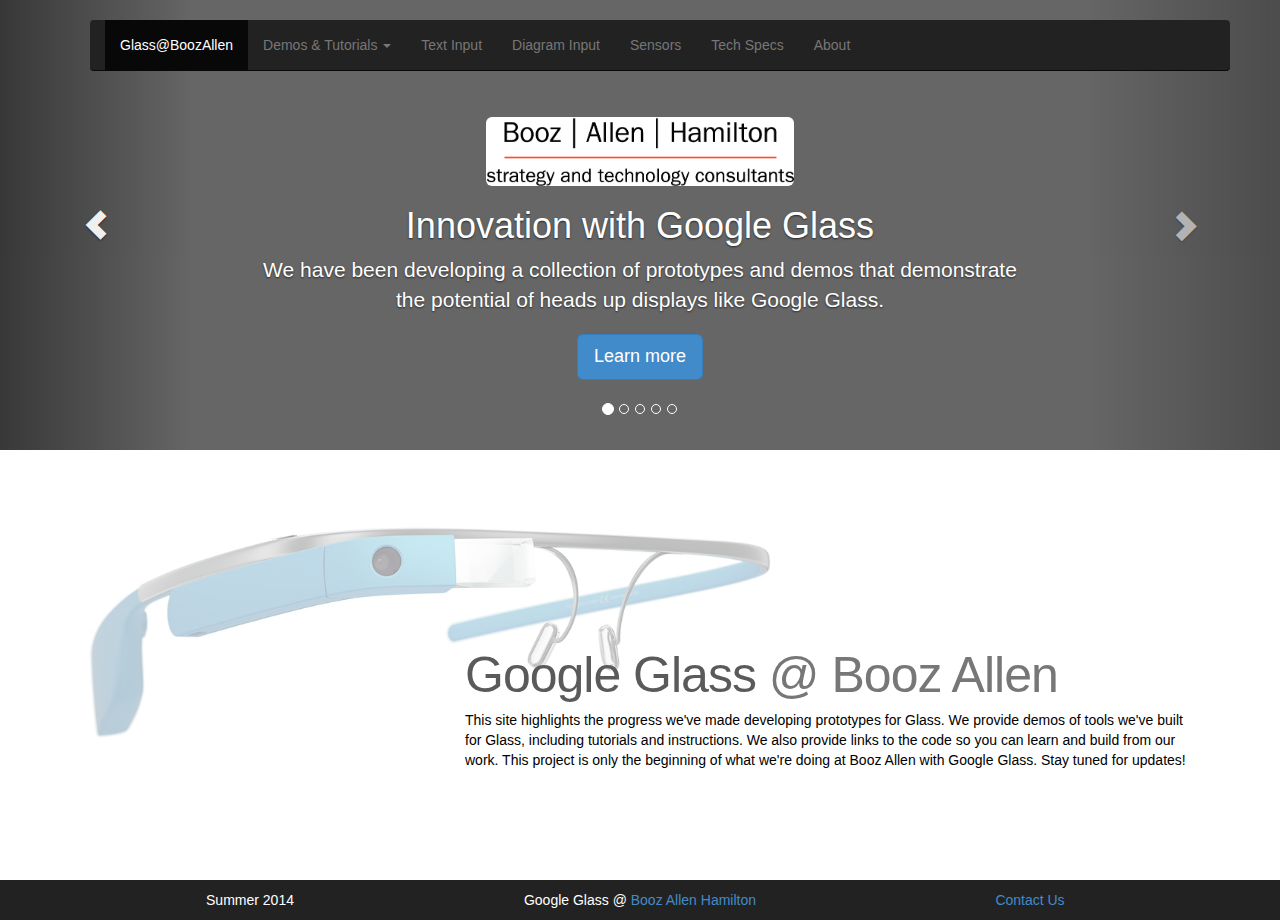
<file: index.html>
<!DOCTYPE html>
<html lang="en">
<head>
  <meta charset="utf-8">
  <meta http-equiv="X-UA-Compatible" content="IE=edge">
  <meta name="viewport" content="width=device-width, initial-scale=1">
  <meta name="description" content="">
  <meta name="author" content="">
  <link rel="icon" href="favicon.ico">

  <title>Glass@BoozAllen</title>

  <!-- Bootstrap core CSS -->
  <link href="bootstrap/css/bootstrap.min.css" rel="stylesheet">

  
  <!-- Custom styles for this template -->
  <link href="css/carousel.css" rel="stylesheet">
  <link href="css/index.css" rel="stylesheet">
  <script type="text/javascript" src="https://ajax.googleapis.com/ajax/libs/jquery/1.7.2/jquery.min.js"></script>
  <script type="text/javascript" src="js/header.js"></script>
  
  <script type="text/javascript">
  $(document).ready(function() {
    
    document.getElementById("home").classList.add("active");
  });
  </script>
</head>
<!-- NAVBAR
  ================================================== -->
  <body>
    <div class="navbar-wrapper"></div>

    <!-- Carousel
    ================================================== -->
    <div id="myCarousel" class="carousel slide" data-ride="carousel">
      <!-- Indicators -->
      <ol class="carousel-indicators">
        <li data-target="#myCarousel" data-slide-to="0" class="active"></li>
        <li data-target="#myCarousel" data-slide-to="1"></li>
        <li data-target="#myCarousel" data-slide-to="2"></li>
        <li data-target="#myCarousel" data-slide-to="3"></li>
        <li data-target="#myCarousel" data-slide-to="4"></li>
      </ol>
      <div class="carousel-inner">

        <div class="item active">
          <img src="[data-uri]" alt="Second slide">
          <div class="container">
            <div class="carousel-caption">
              <img src="images/bahlogo.jpg" alt="Second slide" class="bah img-rounded">
              <h1>Innovation with Google Glass</h1>
              
              <p>We have been developing a collection of prototypes and demos that demonstrate the potential of heads up displays like Google Glass.</p>
              <p><a class="btn btn-lg btn-primary" href="demos.html" role="button">Learn more</a></p>
            </div>
          </div>
        </div>



        <div class="item">
          <img src="images/lab_banner.png" alt="First slide" class="blur">
          <div class="container">
            <div class="carousel-caption">
              <h1>Google Glass in the Lab</h1>
              <p>See how we've created a prototype system that diplays information on Glass applicable to a lab environment.</p>
              <p><a class="btn btn-lg btn-primary" href="labDemo.html" role="button">See Demo</a></p>
            </div>
          </div>
        </div>


        <div class="item">
          <img src="images/dataProcessingPic.png" alt="First slide" class="blur">
          <div class="container">
            <div class="carousel-caption">
              <h1>Realtime Data Streaming on Glass</h1>
              <p>We can stream data live from Glass and Bluetooth sensors for display and processing on the web. What will you do with this capability?</p>
              <p><a class="btn btn-lg btn-primary" href="sensors.html" role="button">See Demo</a></p>
            </div>
          </div>
        </div>
        
        <div class="item">
          <img src="[data-uri]" alt="Third slide">

          <div class="container">
            <div class="carousel-caption">
              <br> <br>
              <h1>Tuner <span class="glyphicon glyphicon-music"></span> </h1>
              <img src="images/tuner.png" alt="Third slide" width="30%">
              <p>Wonder if you're singing in tune? We demonstrate that Glass can process audio using FFT in realtime.</p>
              <p><a class="btn btn-lg btn-primary" href="sensorDemos.html" role="button">See Demo</a></p>
              
            </div>
          </div>
        </div>


        <div class="item">
          <img src="[data-uri]" alt="Third slide">
          <div class="container">
            <div class="carousel-caption">
              <h1> Technical Details <span class="glyphicon glyphicon-cog"></span> </h1>
              <p>This project was designed to be a modular architecture upon which Google Glass rapid prototypes can be built. Click to learn about how it was built, and how you can contribute.</p>
              <p><a class="btn btn-lg btn-primary" href="techSpecs.html" role="button">Learn more</a></p>
            </div>
          </div>
        </div>


      </div>
      <a class="left carousel-control" href="#myCarousel" role="button" data-slide="prev"><span class="glyphicon glyphicon-chevron-left"></span></a>
      <a class="right carousel-control" href="#myCarousel" role="button" data-slide="next"><span class="glyphicon glyphicon-chevron-right"></span></a>
    </div><!-- /.carousel -->

    <div class="container">
     <div class="col-md-4">
       <img src="images/google-glass-sky.jpg" width="200%" alt="First slide" class="blur">
     </div>

     <div class="col-md-8">
      <br>
      <h2 class="featurette-heading">Google Glass <span class="text-muted"> @ Booz Allen</span></h2>
      <p id="introP">This site highlights the progress we've made developing prototypes for Glass. We provide demos of tools we've built for Glass, including tutorials and instructions. We also provide links to the code so you can learn and build from our work. This project is only the beginning of what we're doing at Booz Allen with Google Glass. Stay tuned for updates!</p>
    </div>
    
  </div>

  <div class="footer">

   <div class='container'>
     <div class='row'>
      
       <div class='col-md-4'>
        <p> Summer 2014</p>
      </div>
      <div class='col-md-4'>
        <p>Google Glass @ <a href='http://www.boozallen.com/'>Booz Allen Hamilton</a> <br> </p>
      </div>
      <div class='col-md-4'>
        <p> <a href='about.html'>Contact Us</a></p>
      </div>
    </div>
  </div>

</div>


    <!-- Bootstrap core JavaScript
    ================================================== -->
    <!-- Placed at the end of the document so the pages load faster -->
    <script src="https://ajax.googleapis.com/ajax/libs/jquery/1.11.1/jquery.min.js"></script>
    <script src="bootstrap/js/bootstrap.min.js"></script>
    
  </body>
  </html>
</file>
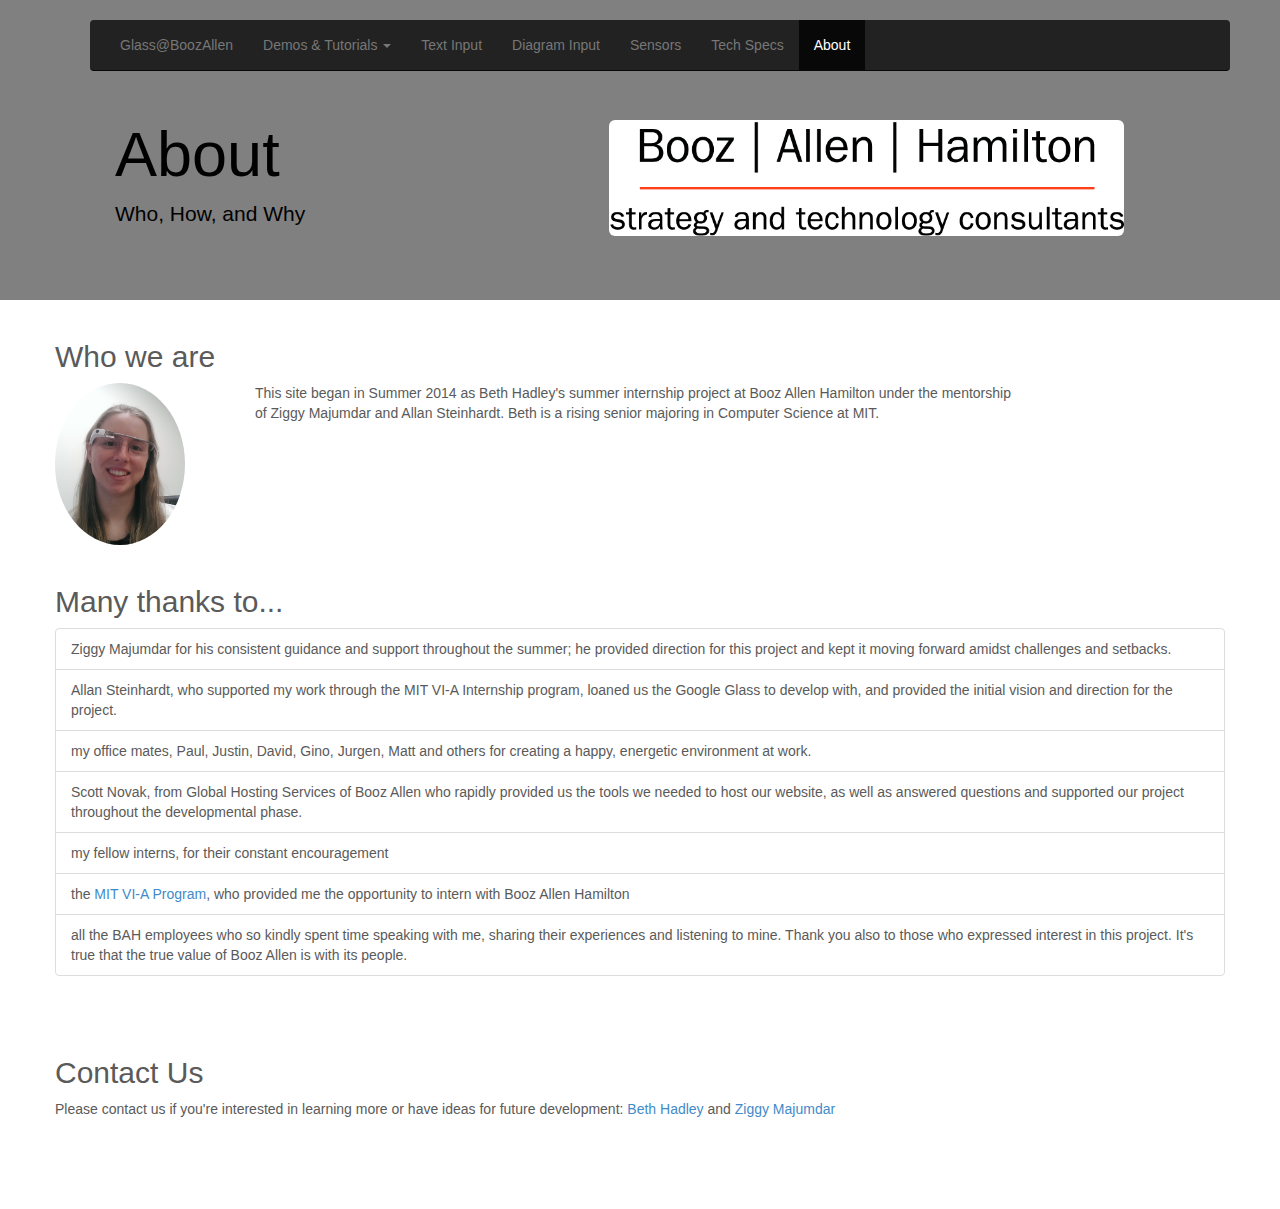
<file: about.html>
<!DOCTYPE html>
<html lang="en">
<head>
  <meta charset="utf-8">
  <meta http-equiv="X-UA-Compatible" content="IE=edge">
  <meta name="viewport" content="width=device-width, initial-scale=1">
  <meta name="description" content="">
  <meta name="author" content="">
  <link rel="icon" href="favicon.ico">

  <title>Glass@BoozAllen</title>

  <!-- Bootstrap core CSS -->
  <link href="bootstrap/css/bootstrap.min.css" rel="stylesheet">

  <!-- Custom styles for this template -->
  <link href="css/techSpecs.css" rel="stylesheet">
  <link href="css/carousel.css" rel="stylesheet">
  <script type="text/javascript" src="https://ajax.googleapis.com/ajax/libs/jquery/1.7.2/jquery.min.js"></script>
  <script type="text/javascript" src="js/header.js"></script>

  <script type="text/javascript">
  $(document).ready(function() {
    document.getElementById("about").classList.add("active");
  });
  </script>

</head>

<body>
 <div class="navbar-wrapper"></div>
 
 
 <div class="jumbotron whiteColor">
  <div class="container">

    <div class="row"> 
      <div class="col-md-4">
        <h1>About</h1>
        <p>Who, How, and Why</p>
      </div>
      <div class="col-md-8">
        <br>
        <img src="images/bahlogo.jpg" class="imghere img-rounded" width=70% alt="..." >
      </div>
    </div>
  </div>
</div>


<div class="container">
 <br>
 <div class="row"> <h2>Who we are</h2>
 <div class="row"> 

      <div class="col-md-2">
<img src="images/beth.png" alt="..." width="130" class="img-circle">
</div>
<div class="col-md-8">
  <p>
   This site began in Summer 2014 as Beth Hadley's summer internship project at Booz Allen Hamilton under the mentorship of Ziggy Majumdar and Allan Steinhardt. Beth is a rising senior majoring in Computer Science at MIT.
 </p>
</div>
</div>
 
 <br>
 <h2>Many thanks to...</h2>
 <ul class="list-group">
  <li class="list-group-item">Ziggy Majumdar for his consistent guidance and support throughout the summer; he provided direction for this project and kept it moving forward amidst challenges and setbacks.</li>
  <li class="list-group-item">Allan Steinhardt, who supported my work through the MIT VI-A Internship program, loaned us the Google Glass to develop with, and provided the initial vision and direction for the project.</li>
  <li class="list-group-item">my office mates, Paul, Justin, David, Gino, Jurgen, Matt and others for creating a happy, energetic environment at work.</li>
  <li class="list-group-item">Scott Novak, from Global Hosting Services of Booz Allen who rapidly provided us the tools we needed to host our website, as well as answered questions and supported our project throughout the developmental phase.</li>
  <li class="list-group-item">my fellow interns, for their constant encouragement</li>
  <li class="list-group-item">the <a href="http://vi-a.mit.edu/" target="_blank">MIT VI-A Program</a>, who provided me the opportunity to intern with Booz Allen Hamilton</li>
  <li class="list-group-item">all the BAH employees who so kindly spent time speaking with me, sharing their experiences and listening to mine. Thank you also to those who expressed interest in this project. It's true that the true value of Booz Allen is with its people.</li>
</ul>
<br>
<!--
<h2>Beth's Final Presentation</h2>
<p>
  At the end of her 10 week internship, Beth gave a final presentation about this project. View her slides here.
</p>
-->
<br>
<h2>Contact Us</h2>
<p>
  Please contact us if you're interested in learning more or have ideas for future development:  <a href="mailto:bhadley@mit.edu?Subject=Glass@BAH%20Project" target="_top">Beth Hadley</a> and <a href="mailto:majumdar_zigurts@bah.com?Subject=Glass@BAH%20Project" target="_top">Ziggy Majumdar</a>
</p>
<br>

<br>


</div>

</div>
</div>



<script src="bootstrap/js/bootstrap.min.js"></script>
</body>
</html>
</file>
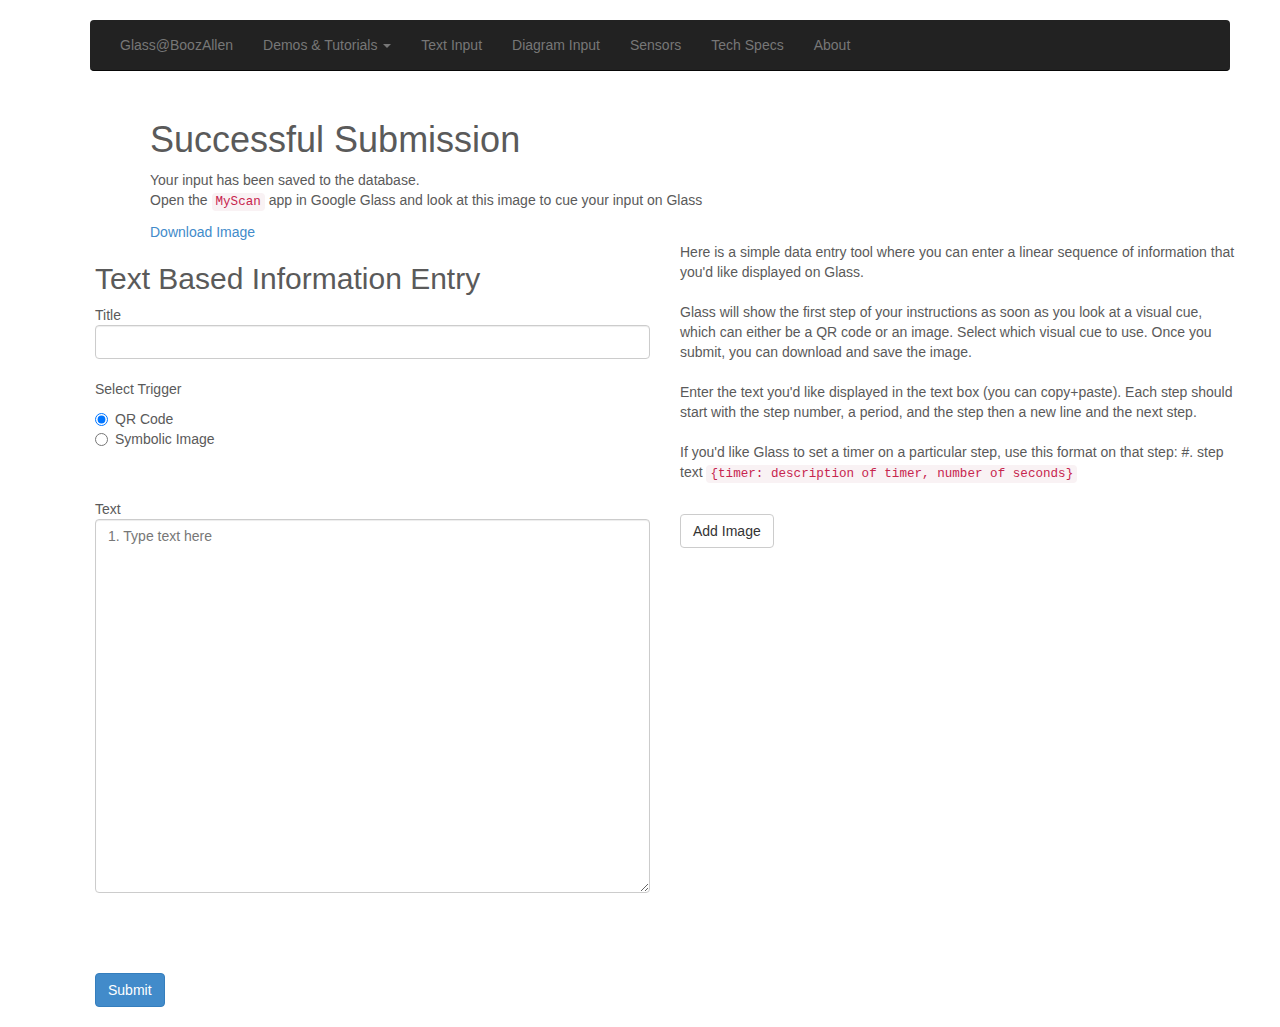
<file: basicInput.html>
<!DOCTYPE html>
<html lang="en">
<head>
  <meta charset="utf-8">
  <meta http-equiv="X-UA-Compatible" content="IE=edge">
  <meta name="viewport" content="width=device-width, initial-scale=1">
  <meta name="description" content="">
  <meta name="author" content="">
  <link rel="icon" href="favicon.ico">

  <title>Glass@BoozAllen</title>
  <script type='text/javascript' src='https://cdn.firebase.com/js/client/1.0.17/firebase.js'></script>
  <script type="text/javascript" src="http://www.parsecdn.com/js/parse-1.2.19.min.js"></script>
  <!-- Bootstrap core CSS -->
  <link href="bootstrap/css/bootstrap.min.css" rel="stylesheet">

  <!-- Custom styles for this template -->
  <link href="css/carousel.css" rel="stylesheet">
  <link href="css/basicInput.css" rel="stylesheet">
  <script type="text/javascript" src="https://ajax.googleapis.com/ajax/libs/jquery/1.7.2/jquery.min.js"></script>
  <script type="text/javascript" src="js/header.js"></script>
  <script type="text/javascript" src="js/jquery.qrcode.min.js"></script>
  <script src="js/result.js"></script>
  <script src="js/inputPage.js"></script>
  <script type="text/javascript">

  var myFB = new Firebase("https://labapp.firebaseio.com/input/");
  var fb = new Firebase("https://labapp.firebaseio.com/");
  var numProtocolsInFB = 2;
  var qrReferenceNum;
  var img;
  $(document).ready(function() {
    
    document.getElementById("texthere").classList.add("active");

    fb.on('value', function (snapshot) {
      qrReferenceNum = snapshot.child("QRNum").val();
    });

    hideAfterForm();

    var button = document.getElementById('download');
    button.addEventListener('click', function() {
      doDownload(this, 0);

    });


    var imageButton = document.getElementById("addImage");
    imageButton.addEventListener('click', function() {

      var stepNum = document.createElement("input");
      stepNum.placeholder = "Step #";
      stepNum.setAttribute("size",3); 
      stepNum.className = "" 

      var fileName = document.createElement("input");
      fileName.setAttribute("type", "file");

      var newLineDiv = document.createElement('div')
      newLineDiv.appendChild(stepNum);
      newLineDiv.appendChild(fileName);
      linebreak = document.createElement("br");
      newLineDiv.appendChild(linebreak);
      document.getElementById("addImageArea").appendChild(newLineDiv);
//<span>1.</span><input type="file" name="fileselect" id="fileselect"></input>
//<span>1.</span><input type="file" name="fileselect" id="fileselect"></input>

});

  });


function getProtocol() {
  Parse.initialize("nOAglaRvFGCCKyXx1HunXjwGS6YFmcqgiO9XqFIp", "zh5ZRXO5UXblS1ZHgHVEIQIEFaQBGkP83AGnlTzP");

  var stepNums = [];
  var imageAreaDiv = document.getElementById("addImageArea");
  var divs = imageAreaDiv.getElementsByTagName('div');
  var divArray = [];
  var parseObjects = [];
  if (divs.length > 0) {
    for (var i = 0; i < divs.length; i += 1) {
      stepNum =  divs[i].childNodes[0].value ;


      file = divs[i].childNodes[1].files[0] ;


      var name = stepNum+".jpg";

      var parseFile = new Parse.File(name, file);
      var jobApplication = new Parse.Object("Photos");
      jobApplication.set("stepNum", stepNum);
      jobApplication.set("photo", parseFile);
      parseObjects.push(jobApplication);
      stepNums.push(stepNum);


    }
    var tag ;

  // alert(ids["3"]);
  var ids = {};
  Parse.Object.saveAll(parseObjects, {
    success: function(list) {
  // All the objects were saved.
  // stepNum: id

  for (var i = 0; i<list.length;i++) {
    ids[stepNums[i]] = list[i].id;
    
  }

  myFB.child(tag).child("imageMap").set(ids);

},
error: function(error) {
  // An error occurred while saving one of the objects.
},
});
}
reviewAfterFormHidePrevious();

//var form = document.getElementById("protocolForm");
var protocolTitle = document.getElementById("title").value;

if ( protocolTitle == "" ) { 
  protocolTitle="default"
}
var protocolText =  "SIMPLE " + protocolTitle + " " + document.getElementById("text").value;
//myFB.child(numProtocolsInFB.toString()).set(protocolText);

var form = document.getElementById("triggerForms");

if (document.getElementById('qrCodeSelect').checked == true) {
  popup();
  tag = qrReferenceNum;
}
else {

  var e = document.getElementById("imageSelect");
  tag = e.options[e.selectedIndex].text;

  img=document.createElement("img");
  img.src="images/"+ tag+".jpg"

  var foo = document.getElementById("imageCue");
  foo.appendChild(img);


}

myFB.child(tag).child("text").set(protocolText);




}




</script>
</head>

<body>
  <div class="navbar-wrapper" role="navigation"></div>
  <div id="afterForm"></div>
  <div class="container">
    <div class="row">
      <div class="col-md-6">
       
        <div id="formInput">
          <h2>Text Based Information Entry</h2>Title 
          <input class="form-control" type="title" id="title" >
          <br>
          Select Trigger
          <form id="triggerForm">
            <div class="radio">
              <label><input type="radio" checked=true name="trigger" id="qrCodeSelect" >QR Code</label>
              <br>
              <label><input type="radio" name="trigger" id="symbolicImage" >Symbolic Image</label>
            </div>

            <select id="imageSelect" style="visibility: hidden;">
              <option >biohazard</option>
              <option >cpr</option>
              <option >info</option>
              <option >chef</option>
              <option >packages</option>
            </select>
          </form>
          <br>
          Text  
          <br>
          <textarea name="text"  class="form-control" rows="18" id="text" placeholder="1. Type text here"></textarea><br> 
            <br><br><br>
            <input type="submit" class="btn btn-primary" value="Submit" onclick="getProtocol()">
          </div>
          
        </div>
        
        
        <div class="col-md-6">
          

          <div id="helpText">
            <p>Here is a simple data entry tool where you can enter a linear sequence of information that you'd like displayed on Glass.
              <br><br>
              Glass will show the first step of your instructions as soon as you look at a visual cue, which can either be a QR code or an image. Select which visual cue to use. Once you submit, you can download and save the image.
              <br><br>
              Enter the text you'd like displayed in the text box (you can copy+paste). Each step should start with the step number, a period, and the step then a new line and the next step.
              <br><br>
              If you'd like Glass to set a timer on a particular step, use this format on that step: #. step text <code>{timer: description of timer, number of seconds} </code>
            </p>

          </div>
          <br> 
          <div id="addImageDiv">
            <div id ="addImageArea"></div>
            <input id="addImage" type="button" class="btn btn-default" value="Add Image"/>
          </div>

        </div>

      </div>

      <script src="bootstrap/js/bootstrap.min.js"></script>
    </body>
    </html>
</file>
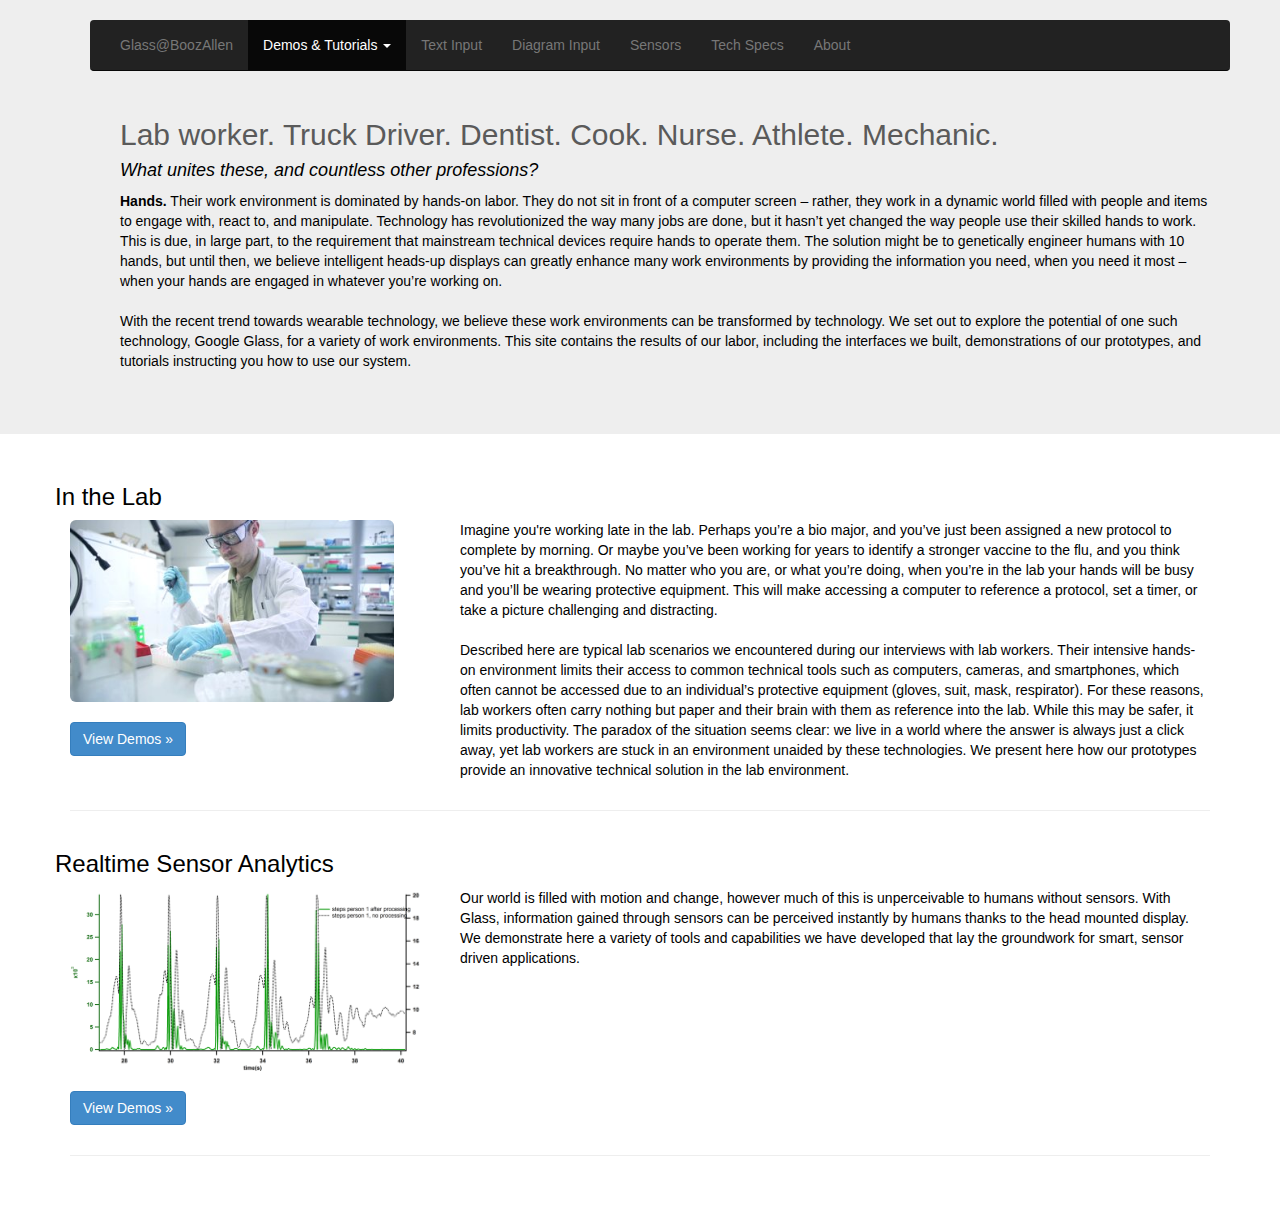
<file: demos.html>
<!DOCTYPE html>
<html lang="en">
<head>
  <meta charset="utf-8">
  <meta http-equiv="X-UA-Compatible" content="IE=edge">
  <meta name="viewport" content="width=device-width, initial-scale=1">
  <meta name="description" content="">
  <meta name="author" content="">
  <link rel="icon" href="favicon.ico">

  <title>Glass@BAH</title>

  <!-- Bootstrap core CSS -->
  <link href="bootstrap/css/bootstrap.min.css" rel="stylesheet">

  <!-- Custom styles for this template -->
  <link href="css/carousel.css" rel="stylesheet">
  <link href="css/demos.css" rel="stylesheet">
  <script type="text/javascript" src="https://ajax.googleapis.com/ajax/libs/jquery/1.7.2/jquery.min.js"></script>
  <script type="text/javascript" src="js/header.js"></script>

  <script type="text/javascript">
  $(document).ready(function() {

    document.getElementById("demos").classList.add("active");
  });
  </script>

</head>

<body>
  <div class="navbar-wrapper"></div>


  <div class="jumbotron">
    <div class="container">
     <div id="info">
      <h2> Lab worker. Truck Driver. Dentist. Cook. Nurse. Athlete. Mechanic.</h2>

      <h4><font color="black"><i>What unites these, and countless other professions?</i> </h4>

      <p id = "introParagraph"> <b>Hands.</b> Their work environment is dominated by hands-on labor. They do not sit in front of a computer screen – rather, they work in a dynamic world filled with people and items to engage with, react to, and manipulate. Technology has revolutionized the way many jobs are done, but it hasn’t yet changed the way people use their skilled hands to work. This is due, in large part, to the requirement that mainstream technical devices require hands to operate them. The solution might be to genetically engineer humans with 10 hands, but until then, we believe intelligent heads-up displays can greatly enhance many work environments by providing the information you need, when you need it most – when your hands are engaged in whatever you’re working on.
        <br><br>
        With the recent trend towards wearable technology, we believe these work environments can be transformed by technology. We set out to explore the potential of one such technology, Google Glass, for a variety of work environments. This site contains the results of our labor, including the interfaces we built, demonstrations of our prototypes, and tutorials instructing you how to use our system. 
      </p>


    </div>
  </div>
</div>

<div class="container">

  <div class="row"> <h3>In the Lab</h3>
    <div class="col-md-4">

      <img src="images/bioLab.jpg" width=90% alt="..." class="img-rounded">
      <br><br>
      <p><a class="btn btn-primary" href="labDemo.html" role="button">View Demos &raquo;</a></p>
    </div>
    <div class="col-md-8">

      <p>
        Imagine you're working late in the lab. Perhaps you’re a bio major, and you’ve just been assigned a new protocol to complete by morning. Or maybe you’ve been working for years to identify a stronger vaccine to the flu, and you think you’ve hit a breakthrough. No matter who you are, or what you’re doing, when you’re in the lab your hands will be busy and you’ll be wearing protective equipment. This will make accessing a computer to reference a protocol, set a timer, or take a picture challenging and distracting.
        <br> <br>
        Described here are typical lab scenarios we encountered during our interviews with lab workers. Their intensive hands-on environment limits their access to common technical tools such as computers, cameras, and smartphones, which often cannot be accessed due to an individual’s protective equipment (gloves, suit, mask, respirator). For these reasons, lab workers often carry nothing but paper and their brain with them as reference into the lab. While this may be safer, it limits productivity. The paradox of the situation seems clear: we live in a world where the answer is always just a click away, yet lab workers are stuck in an environment unaided by these technologies.
        We present here how our prototypes provide an innovative technical solution in the lab environment.  
      </p>

    </div>

  </div>

  <hr>
</div>


<div class="container">

  <div class="row"> <h3>Realtime Sensor Analytics</h3>
    <div class="col-md-4">

      <img src="images/dataProcessingPic.png" width=100% alt="..." class="img-rounded">
      <br><br>
      <p><a class="btn btn-primary" href="sensorDemos.html" role="button">View Demos &raquo;</a></p>
    </div>
    <div class="col-md-8">

      <p>
        Our world is filled with motion and change, however much of this is unperceivable to humans without sensors. With Glass, information gained through sensors can be perceived instantly by humans thanks to the head mounted display. We demonstrate here a variety of tools and capabilities we have developed that lay the groundwork for smart, sensor driven applications.
        <br> <br>

      </p>

    </div>

  </div>

  <hr>
</div>


<div class="footer"></div>
<script src="bootstrap/js/bootstrap.min.js"></script>
</body>
</html>
</file>
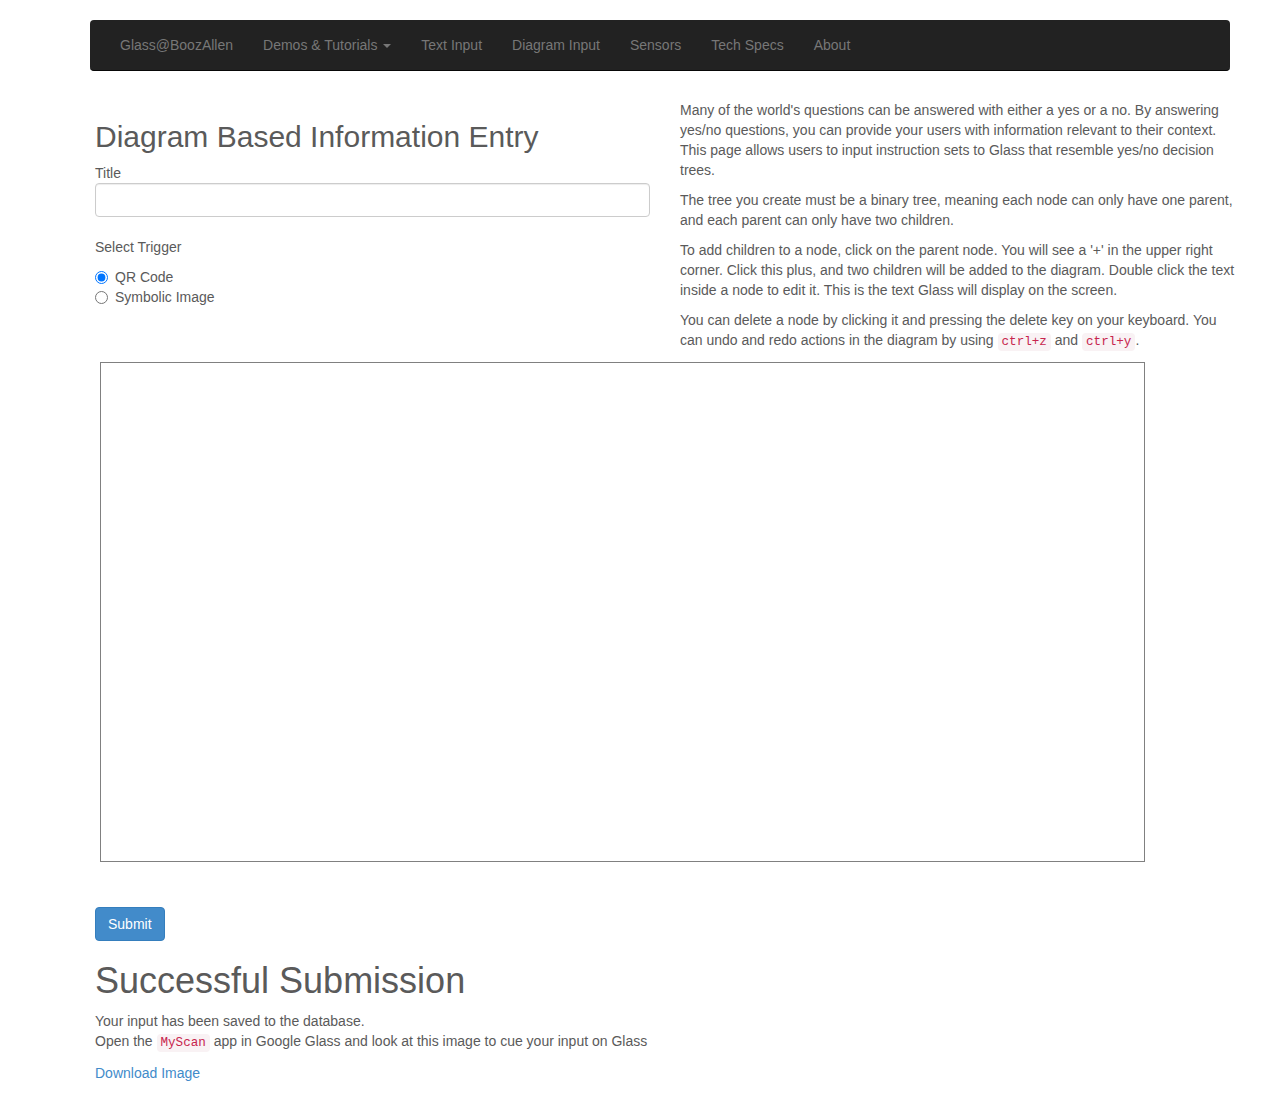
<file: diagramInput.html>
<!DOCTYPE html>
<html lang="en">
<head>
  <meta charset="utf-8">
  <meta http-equiv="X-UA-Compatible" content="IE=edge">
  <meta name="viewport" content="width=device-width, initial-scale=1">
  <meta name="description" content="">
  <meta name="author" content="">
  <link rel="icon" href="favicon.ico">

  <title>Glass@BoozAllen</title>
  <script type='text/javascript' src='https://cdn.firebase.com/js/client/1.0.17/firebase.js'></script>
  <script type="text/javascript" src="http://www.parsecdn.com/js/parse-1.2.19.min.js"></script>
  <!-- Bootstrap core CSS -->
  <link href="bootstrap/css/bootstrap.min.css" rel="stylesheet">

  <!-- Custom styles for this template -->
  <link href="css/carousel.css" rel="stylesheet">
  <link href="css/diagramInput.css" rel="stylesheet">
  <script type="text/javascript" src="https://ajax.googleapis.com/ajax/libs/jquery/1.7.2/jquery.min.js"></script>
  <script type="text/javascript" src="js/header.js"></script>
  <script type="text/javascript" src="js/jquery.qrcode.min.js"></script>
  <script src="js/go-debug.js"></script>
  <script src="js/result.js"></script>
  <script src="js/inputPage.js"></script>
  
  <script type="text/javascript">

  var myFB = new Firebase("https://labapp.firebaseio.com/input/");
  var fb = new Firebase("https://labapp.firebaseio.com/");
  var numProtocolsInFB = 2;
  var qrReferenceNum;
  var img;
  var nodeDataArray;
  var linkDataArray;
  $(document).ready(function() {

   document.getElementById("diagram").classList.add("active");


   fb.on('value', function (snapshot) {
     qrReferenceNum = snapshot.child("QRNum").val();
   });

   hideAfterForm();

   var button = document.getElementById('download');
   button.addEventListener('click', function() {
    //alert(document.getElementById("imageCue").toDataURL());
    doDownload(this, 1);
    
  });

   var $ = go.GraphObject.make;

/*    
myDiagram =
      $(go.Diagram, "myDiagram",  // must name or refer to the DIV HTML element
        {
          initialContentAlignment: go.Spot.Center,
          allowDrop: true,  // must be true to accept drops from the Palette
          "LinkDrawn": showLinkLabel,  // this DiagramEvent listener is defined below
          "LinkRelinked": showLinkLabel,
          "animationManager.isEnabled": false, // slightly longer than default (600ms) animation
          "undoManager.isEnabled": true  // enable undo & redo
        });

    // when the document is modified, add a "*" to the title and enable the "Save" button
    myDiagram.addDiagramListener("Modified", function(e) {
      var button = document.getElementById("SaveButton");
      if (button) button.disabled = !myDiagram.isModified;
      var idx = document.title.indexOf("*");
      if (myDiagram.isModified) {
        if (idx < 0) document.title += "*";
      } else {
        if (idx >= 0) document.title = document.title.substr(0, idx);
      }
    });

    // helper definitions for node templates

    function nodeStyle() {
      return [
        // The Node.location comes from the "loc" property of the node data,
        // converted by the Point.parse static method.
        // If the Node.location is changed, it updates the "loc" property of the node data,
        // converting back using the Point.stringify static method.
        new go.Binding("location", "loc", go.Point.parse).makeTwoWay(go.Point.stringify),
        {
          // the Node.location is at the center of each node
          locationSpot: go.Spot.Center,
          //isShadowed: true,
          //shadowColor: "#888",
          // handle mouse enter/leave events to show/hide the ports
          mouseEnter: function (e, obj) { showPorts(obj.part, true); },
          mouseLeave: function (e, obj) { showPorts(obj.part, false); }
        }
      ];
    }

    // Define a function for creating a "port" that is normally transparent.
    // The "name" is used as the GraphObject.portId, the "spot" is used to control how links connect
    // and where the port is positioned on the node, and the boolean "output" and "input" arguments
    // control whether the user can draw links from or to the port.
    function makePort(name, spot, output, input) {
      // the port is basically just a small circle that has a white stroke when it is made visible
      return $(go.Shape, "Circle",
               {
                  fill: "transparent",
                  stroke: null,  // this is changed to "white" in the showPorts function
                  desiredSize: new go.Size(8, 8),
                  alignment: spot, alignmentFocus: spot,  // align the port on the main Shape
                  portId: name,  // declare this object to be a "port"
                  fromSpot: spot, toSpot: spot,  // declare where links may connect at this port
                  fromLinkable: output, toLinkable: input,  // declare whether the user may draw links to/from here
                  cursor: "pointer"  // show a different cursor to indicate potential link point
               });
    }

    // define the Node templates for regular nodes

    var lightText = 'whitesmoke';

    myDiagram.nodeTemplateMap.add("",  // the default category
      $(go.Node, "Spot", nodeStyle(),
        // the main object is a Panel that surrounds a TextBlock with a rectangular Shape
        $(go.Panel, "Auto",
          $(go.Shape, "Rectangle",
            { fill: "#00A9C9", stroke: null },
            new go.Binding("figure", "figure")),
          $(go.TextBlock,
            {
              font: "9pt Helvetica, Arial, sans-serif",
              stroke: lightText,
              margin: 8,
              maxSize: new go.Size(160, NaN),
              wrap: go.TextBlock.WrapFit,
              editable: true
            },
            new go.Binding("text", "text").makeTwoWay())
        ),
        // four named ports, one on each side:
        makePort("T", go.Spot.Top, true, true),//,
        makePort("L", go.Spot.Left, true, true),
        makePort("R", go.Spot.Right, true, true)//,
       // makePort("B", go.Spot.Bottom, true, false)
      ));

    myDiagram.nodeTemplateMap.add("Comment",
      $(go.Node, "Auto", nodeStyle(),
        $(go.Shape, "File",
          { fill: "#FFFFFF", stroke: null }),
        $(go.TextBlock,
          {
            margin: 5,
            maxSize: new go.Size(200, NaN),
            wrap: go.TextBlock.WrapFit,
            textAlign: "center",
            editable: true,
            font: "bold 12pt Helvetica, Arial, sans-serif",
            stroke: '#454545'
          },
          new go.Binding("text", "text").makeTwoWay())
        // no ports, because no links are allowed to connect with a comment
      ));


    // replace the default Link template in the linkTemplateMap
    myDiagram.linkTemplate =
      $(go.Link,  // the whole link panel
        {
          routing: go.Link.AvoidsNodes,
          curve: go.Link.JumpOver,
          corner: 5, toShortLength: 4,
          relinkableFrom: true,
          relinkableTo: true,
          reshapable: true
        },
        new go.Binding("points").makeTwoWay(),
        $(go.Shape,  // the link path shape
          { isPanelMain: true, stroke: "gray", strokeWidth: 2 }),
        $(go.Shape,  // the arrowhead
          { toArrow: "standard", stroke: null, fill: "gray"}),
        $(go.Panel, "Auto",  // the link label, normally not visible
          { visible: false, name: "LABEL", segmentIndex: 2, segmentFraction: 0.5},
          new go.Binding("visible", "visible").makeTwoWay(),
          $(go.Shape, "RoundedRectangle",  // the label shape
            { fill: "#F8F8F8", stroke: null }),
          $(go.TextBlock, "Yes or No",  // the label
            {
              textAlign: "center",
              font: "10pt helvetica, arial, sans-serif",
              stroke: "#333333",
              editable: true
            },
            new go.Binding("text", "text").makeTwoWay())
        )
      );
 
    // Make link labels visible if coming out of a "conditional" node.
    // This listener is called by the "LinkDrawn" and "LinkRelinked" DiagramEvents.
    function showLinkLabel(e) {
      var label = e.subject.findObject("LABEL");
      if (label !== null) label.visible = (e.subject.fromNode.data.figure === "Diamond");
    }

    // temporary links used by LinkingTool and RelinkingTool are also orthogonal:
    myDiagram.toolManager.linkingTool.temporaryLink.routing = go.Link.Orthogonal;
    myDiagram.toolManager.relinkingTool.temporaryLink.routing = go.Link.Orthogonal;

    load();  // load an initial diagram from some JSON text
    */

    myDiagram =
    $(go.Diagram, "myDiagram",
    {
      initialContentAlignment: go.Spot.Center, // Center Diagram contents
      "undoManager.isEnabled": true, // enable Ctrl-Z to undo and Ctrl-Y to redo,
      
      allowDrop: true,
      "animationManager.isEnabled": false
    });
    myDiagram.toolManager.draggingTool.isGridSnapEnabled = false;
    // Define a function for creating a "port" that is normally transparent.
    // The "name" is used as the GraphObject.portId, the "spot" is used to control how links connect
    // and where the port is positioned on the node, and the boolean "output" and "input" arguments
    // control whether the user can draw links from or to the port.
    function makePort(name, spot, output, input) {
      // the port is basically just a small circle that has a white stroke when it is made visible
      return $(go.Shape, "Circle",
      {
        fill: "transparent",
                  stroke: "white",  // this is changed to "white" in the showPorts function
                  desiredSize: new go.Size(8, 8),
                  alignment: spot, alignmentFocus: spot,  // align the port on the main Shape
                  portId: name,  // declare this object to be a "port"
                  fromSpot: spot, toSpot: spot,  // declare where links may connect at this port
                  fromLinkable: output, toLinkable: input,  // declare whether the user may draw links to/from here
                  cursor: "pointer"  // show a different cursor to indicate potential link point
                });
    }


    // replace the default Link template in the linkTemplateMap
    myDiagram.linkTemplate =
      $(go.Link,  // the whole link panel
      {
        routing: go.Link.AvoidsNodes,
        curve: go.Link.JumpOver,
        corner: 5, toShortLength: 4,
        relinkableFrom: true,
        relinkableTo: true,
        reshapable: true
      },
      new go.Binding("points").makeTwoWay(),
        $(go.Shape,  // the link path shape
          { isPanelMain: true, stroke: "gray", strokeWidth: 2 }),
        $(go.Shape,  // the arrowhead
          { toArrow: "standard", stroke: null, fill: "gray"}),
        $(go.Panel, "Auto",  // the link label, normally not visible
          { visible: true, name: "LABEL", segmentIndex: 2, segmentFraction: 0.5},
          new go.Binding("visible", "visible").makeTwoWay(),
          $(go.Shape, "RoundedRectangle",  // the label shape
            { fill: "#F8F8F8", stroke: null }),
          $(go.TextBlock, "Yes/No",  // the label
          {
            textAlign: "center",
            font: "7pt helvetica, arial, sans-serif",
            stroke: "#333333",
            editable: false
          },
          new go.Binding("text", "text").makeTwoWay())
          )
        );

/*
// the template we defined earlier
myDiagram.nodeTemplate =
  $(go.Node, "Horizontal",

    { background: "#44CCFF" },
    $(go.TextBlock, "Default Text",
      { 
        margin: 12, 
        stroke: "white", 
        editable: true,

          font: "9pt Helvetica, Arial, sans-serif",
              stroke: 'whitesmoke',
              margin: 8,
              maxSize: new go.Size(160, NaN),
              wrap: go.TextBlock.WrapFit,
    },
      new go.Binding("text", "text").makeTwoWay()
      ),
     makePort("L", go.Spot.Bottom, true, true)
       //makePort("T", go.Spot.Top, true, true),//,
     //,
      //makePort("R", go.Spot.Right, true, true)//,
   // makePort("B", go.Spot.Bottom, true, false)
  );
*/




// define the Node template
myDiagram.nodeTemplate =
$(go.Node, "Horizontal",
  { background: "#0052A3" ,
  portId: "",
  fromLinkable: false,
  fromLinkableSelfNode: false,
  fromLinkableDuplicates: false,
  toLinkable: false,
  toLinkableSelfNode: false,
  toLinkableDuplicates: false,
  cursor: "pointer"
},
       // new go.Binding("location", "loc", go.Point.parse).makeTwoWay(go.Point.stringify),
        // define the node's outer shape, which will surround the TextBlock
        
        $(go.TextBlock, "text",
        {
          font: "9pt Helvetica, Arial, sans-serif",
            editable: true,  // editing the text automatically updates the model data
            margin: 8, 
            stroke: "whitesmoke", 
            editable: true,
            maxSize: new go.Size(160, NaN),
            wrap: go.TextBlock.WrapFit,

          },
          new go.Binding("text", "text").makeTwoWay())
        );

    // unlike the normal selection Adornment, this one includes a Button
    myDiagram.nodeTemplate.selectionAdornmentTemplate =
    $(go.Adornment, "Spot",
      $(go.Panel, "Auto",
        $(go.Shape, { fill: null, stroke: "blue", strokeWidth: 2 }),
          $(go.Placeholder)  // this represents the selected Node
          ),
        // the button to create a "next" node, at the top-right corner
        $("Button",
        {
          alignment: go.Spot.TopRight,
            click: addTwoChildren  // this function is defined below
          },
          $(go.Shape, "PlusLine", { desiredSize: new go.Size(6, 6) })
        ) // end button
      ); // end Adornment

    function addTwoChildren(e, obj) {
      var adorn = obj.part;
      e.handled = true;
      var diagram = adorn.diagram;
      diagram.startTransaction("Add State");

      // get the node data for which the user clicked the button
      var fromNode = adorn.adornedPart;
      var fromData = fromNode.data;
      // create a new "State" data object, positioned off to the right of the adorned Node
      var toData = { text: "if Yes" };
      var p = fromNode.location.copy();
      
      toData.loc = go.Point.stringify(p);  // the "loc" property is a string, not a Point object
      // add the new node data to the model
      var model = diagram.model;
      model.addNodeData(toData);
      

      var toData2 = { text: "if No" };
      var p2 = fromNode.location.copy();
      //p2.x += pos;
      toData2.loc = go.Point.stringify(p2); 
      model.addNodeData(toData2);

      // create a link data from the old node data to the new node data
      var linkdata = {
        from: model.getKeyForNodeData(fromData),
        to: model.getKeyForNodeData(toData),
        text: "Yes"
      };
      // and add the link data to the model
      model.addLinkData(linkdata);
      

      var linkdata2 = {
        from: model.getKeyForNodeData(fromData),
        to: model.getKeyForNodeData(toData2),
        text: "No"
      };
      // and add the link data to the model
      model.addLinkData(linkdata2);

      // select the new Node
      var newnode = diagram.findNodeForData(toData);
      //diagram.select(newnode);
      
      diagram.commitTransaction("Add State");
      
      // if the new node is off-screen, scroll the diagram to show the new node
      diagram.scrollToRect(newnode.actualBounds);

    }

    myDiagram.layout =
    $(go.TreeLayout,
      { angle: 90, layerSpacing: 50 , isOngoing: true });

    var model = $(go.GraphLinksModel);
    model.nodeDataArray =
    [
    { key: "1",              name: "Don Meow" },
    { key: "2", parent: "1", name: "Demeter" },
    { key: "3", parent: "1", name: "Demeter" }

    ];
    model.linkDataArray = 
    [
    { from: "1", to: "2", text:"Yes"},
    { from: "1", to: "3", text:"No"}
    ];
    myDiagram.model = model;
    load();

  });


  // Show the diagram's model in JSON format that the user may edit
  function save() {
    myDiagram.layoutDiagram(true);
    document.getElementById("mySavedModel").value = myDiagram.model.toJson();
    myDiagram.isModified = false;
  }
  function load() {
    myDiagram.model = go.Model.fromJson(document.getElementById("mySavedModel").value);
  }

  // add an SVG rendering of the diagram at the end of this page
  function makeSVG() {
    var svg = myDiagram.makeSvg({
      scale: 0.5
    });
    svg.style.border = "1px solid black";
    obj = document.getElementById("SVGArea");
    obj.appendChild(svg);
    if (obj.children.length > 0) 
      obj.replaceChild(svg, obj.children[0]);
  }

  function getGlassString() {

    save();
    nodeDataArray = JSON.parse(myDiagram.model.toJson())["nodeDataArray"];
    linkDataArray = JSON.parse(myDiagram.model.toJson())["linkDataArray"];
    nodeKey = getRootNode();
    var conditions = [];
    var nodesToExpand = [nodeKey];
    stepNum = -1;
    while (nodesToExpand.length > 0) {
      stepNum +=1;
      var nodeKey = nodesToExpand.shift();
      linksComingFromNode = getLinksComingFromNode(nodeKey);
      
      
      if (linksComingFromNode.length>2) { alert("binary graph only"); }

      if ( linksComingFromNode[0]["text"] == "Yes") {
        yesIndex = 0;
        noIndex = 1;
      }
      else {
        yesIndex = 1;
        noIndex = 0;
      }
      yesText = getNodeText ( linksComingFromNode[yesIndex]["to"]);
      noText = getNodeText ( linksComingFromNode[noIndex]["to"]);

      linksFromYesNode= getLinksComingFromNode(linksComingFromNode[yesIndex]["to"]) ;
      linksFromNoNode = getLinksComingFromNode(linksComingFromNode[noIndex]["to"]) ;
      
      
      if (linksFromYesNode.length > 0) {
        
        nodesToExpand.push(linksComingFromNode[yesIndex]["to"]);
        
        yesText = "GOTO_STEP:" + (conditions.length + 2);
        
        conditions.push("");
        

      }
      if (linksFromNoNode.length > 0) {
        nodesToExpand.push(linksComingFromNode[noIndex]["to"]);
        noText = "GOTO_STEP:" + (conditions.length + 2);
        conditions.push("");

      }
      
      parentNodeText = getNodeText( nodeKey );

      conditions[stepNum] = ( "{{" + parentNodeText + "}} ??" + yesText + " :: " + noText );

    }
    conditionString = "";
    for (i=0;i<conditions.length;i++) {
      conditionString += "OR_CODE " + conditions[i] + "\n";
    }

    return conditionString;
  }



  function getNodeText(nodeKey) {
    
    for (var k=0; k<nodeDataArray.length; k++) {
      if ( nodeDataArray[k]["key"] == nodeKey) {
        return nodeDataArray[k]["text"];
      }
    }
  }

  function getLinksComingFromNode(nodeKey) {

    var linksComingFromNode = [];
    for (var k=0; k<linkDataArray.length; k++) {
      if ( linkDataArray[k]["from"] == nodeKey) {
        linksComingFromNode.push(linkDataArray[k]);
      }
    }
    return linksComingFromNode;

  }

  function getRootNode() {
    
    var nodeList = [];
    for (var i=0; i<nodeDataArray.length; i++) {
      nodeList.push(nodeDataArray[i]["key"]);
        //alert();
      }
      
      for (var k=0; k<linkDataArray.length; k++) {
        var i = nodeList.indexOf(linkDataArray[k]["to"]);
        nodeList.splice(i, 1);
      }
      if (nodeList.length > 1) {
        alert("Malformed graph. There can only be one root.")
      }
      
      
      return nodeList[0];
    }




    function submit() {
      submitData(getGlassString());
    }

    
    
    function submitData(dataString) {
      reviewAfterFormHidePrevious();
      
          //var form = document.getElementById("protocolForm");
          var protocolTitle = document.getElementById("title").value;
          if ( protocolTitle == "" ) {
            protocolTitle = "default";
          }
          var protocolText =  "ADVANCED " + protocolTitle +  " " + dataString;
            //myFB.child(numProtocolsInFB.toString()).set(protocolText);

            var form = document.getElementById("triggerForms");

            var tag;

            if (document.getElementById('qrCodeSelect').checked == true) {
              popup();
              tag = qrReferenceNum;
            }
            else {
              
              var e = document.getElementById("imageSelect");
              tag = e.options[e.selectedIndex].text;

              img=document.createElement("img");
              img.src="images/"+ tag+".jpg"
              
              var foo = document.getElementById("imageCue");

              foo.appendChild(img);

              
            }
            myFB.child(tag).child("text").set(protocolText);

            
            
          }


          </script>

        </head>

        <body>
          <div class="navbar-wrapper"></div>

          <div class="container">
            <div class="row">
              <div class="col-md-6">
               
                <div id="formInput">
                  <h2>Diagram Based Information Entry</h2>
                  Title 
                  <input class="form-control"  type="title" id="title" >
                  <br>
                  Select Trigger
                  <form id="triggerForm">
                    <div class="radio">
                      <label><input type="radio" checked=true name="trigger" id="qrCodeSelect" >QR Code</label>
                      <br>
                      <label><input type="radio" name="trigger" id="symbolicImage" >Symbolic Image</label>

                    </div>

                    <select id="imageSelect" style="visibility: hidden;">
                      <option >biohazard</option>
                      <option >cpr</option>
                      <option >info</option>
                      <option >chef</option>
                      <option >packages</option>
                    </select>
                  </form>
                  <br>
                  <span style="display: inline-block; vertical-align: top; padding: 5px; width:190%">
                    <div id="myDiagram" style="border: solid 1px gray; height: 500px"></div>
                  </span>
                  
                  <div id="forDebugging">
                   <button id="SaveButton" onclick="save()">Save</button>
                   <button onclick="load()">Load</button>
                   <button onclick="getGlassString()">Glass String</button>
                   <textarea id="mySavedModel" style="width:100%;height:300px" >
                    { "class": "go.GraphLinksModel",
                    "nodeDataArray": [ 
                    {"text":"Is child conscious?", "figure":"Diamond", "key":1, "loc":"268.9716059372629 67.19999999999999"},
                    {"text":"Is child choking?", "figure":"Diamond", "key":2, "loc":"108.49999999992326 164.50000000018417"},
                    {"text":"Do: 5 back blows, and 5 abdominal thrusts", "key":4, "loc":"39.5 303"},
                    {"text":"Ask Child: name, pain, what happened, move toe to head, allergies, medical conditions, last meal", "key":5, "loc":"212.7641970313557 270.1499999994166"},
                    {"text":"Roll child onto back & do 2 rescue breaths. Do breaths go in?", "figure":"Diamond", "key":-3, "loc":"524.7055263342962 171.5000000369455"},
                    {"text":"Do: 2 rescue breaths, 30 chest compressions, remove obstruction", "key":-7, "loc":"631.8258704804584 312.150000075088"},
                    {"text":"Pulse?", "figure":"Diamond", "key":-4, "loc":"400.295033755907 317.50000003722147"},
                    {"text":"breathing?", "figure":"Diamond", "key":-10, "loc":"238.67412951954157 386.64999996216443"},
                    {"text":"Roll to recovery position", "key":-11, "loc":"143.76119427931235 484.47499994324664"},
                    {"text":"Aspirate, rescue breaths", "key":-12, "loc":"306.76119427931235 467.47499994324664"},
                    {"text":"Is there an AED?", "figure":"Diamond", "key":-13, "loc":"537.1741295195416 392.62499998108217"},
                    {"text":"AED 5 cycles: dry chest, use pads, stand clear", "key":-14, "loc":"478 491.8249999810822"},
                    {"text":"CPR: 2 rescue breaths, 30 chest compressions", "key":-15, "loc":"652.0870647597708 465.79999999999995"}
                    ],
                    "linkDataArray": [ 
                    {"from":1, "to":2, "visible":true, "points":[146.47160593726295,67.2,136.47160593726295,67.2,136.47160593726295,115.8500000000921,226.99999999992335,115.8500000000921,226.99999999992335,164.50000000018417,216.99999999992335,164.50000000018417], "text":"Yes"},
                    {"from":2, "to":4, "visible":true, "points":[108.49999999992326,197.90000000018415,108.49999999992326,207.90000000018415,108.49999999992326,241.97500000009208,39.5,241.97500000009208,39.5,276.05,39.5,286.05], "text":"Yes"},
                    {"from":2, "to":5, "visible":true, "points":[108.49999999992328,192.7000000001842,108.49999999992328,202.7000000001842,108.49999999992328,215.4749999998004,212.7641970313557,215.4749999998004,212.7641970313557,228.24999999941656,212.7641970313557,238.24999999941656], "text":"No"},
                    {"from":1, "to":-3, "visible":true, "points":[391.4716059372629,67.19999999999999,401.4716059372629,67.19999999999999,401.4716059372629,107.65000001847272,348.2055263342963,107.65000001847272,348.2055263342963,171.50000003694547,358.2055263342963,171.50000003694547], "text":"No"},
                    {"from":-3, "to":-7, "visible":true, "points":[524.7055263342962,223.10000003694546,524.7055263342962,233.10000003694546,524.7055263342962,254.60000005601674,631.8258704804582,254.60000005601674,631.8258704804582,276.100000075088,631.8258704804582,286.100000075088], "text":"No"},
                    {"from":-3, "to":-4, "visible":true, "points":[524.7055263342962,223.10000003694546,524.7055263342962,233.10000003694546,524.7055263342962,256.2000000370836,400.29503375590684,256.2000000370836,400.29503375590684,279.30000003722176,400.29503375590684,289.30000003722176],"text":"Yes"},
                    {"from":-4, "to":-10, "visible":true, "points":[344.79503375590707,317.50000003722147,334.79503375590707,317.50000003722147,329.4845816377243,317.50000003722147,329.4845816377243,386.64999996216443,324.17412951954157,386.64999996216443,314.17412951954157,386.64999996216443],"text":"Yes"},
                    {"from":-10, "to":-11, "visible":true, "points":[238.67412951954157,414.8499999621645,238.67412951954157,424.8499999621645,238.67412951954157,442.48749995270555,143.76119427931235,442.48749995270555,143.76119427931235,460.1249999432466,143.76119427931235,470.1249999432466],"text":"Yes"},
                    {"from":-10, "to":-12, "visible":true, "points":[238.67412951954157,414.8499999621645,238.67412951954157,424.8499999621645,238.67412951954157,433.98749995270555,306.76119427931235,433.98749995270555,306.76119427931235,443.1249999432466,306.76119427931235,453.1249999432466], "text":"No"},
                    {"from":-4, "to":-13, "visible":true, "points":[455.79503375590707,317.50000003722147,465.79503375590707,317.50000003722147,465.79503375590707,355.0625000091518,418.6741295195416,355.0625000091518,418.6741295195416,392.62499998108217,428.6741295195416,392.62499998108217], "text":"No"},
                    {"from":-13, "to":-14, "visible":true, "points":[537.1741295195416,420.8249999810822,537.1741295195416,430.8249999810822,537.1741295195416,446.2249999810822,478,446.2249999810822,478,461.6249999810822,478,471.6249999810822], "text":"Yes"},
                    {"from":-13, "to":-15, "visible":true, "points":[645.6741295195417,392.62499998108217,655.6741295195417,392.62499998108217,655.6741295195417,392.62499998108217,655.6741295195417,428,564,428,564,465.79999999999995,561.0870647597708,465.79999999999995,571.0870647597708,465.79999999999995], "text":"No"}
                    ]}

                  </textarea>  

                </div>


                <br><br><br>
                <input type="submit" class="btn btn-primary" value="Submit" onclick="submit()">

              </div>
              <div id="afterForm"></div>
            </div>
            
            
            <div class="col-md-6">



             <div id="helpText">

              <p> Many of the world's questions can be answered with either a yes or a no. By answering yes/no questions, you can provide your users with information relevant to their context. This page allows users to input instruction sets to Glass that resemble yes/no decision trees.</p>
              <p> The tree you create must be a binary tree, meaning each node can only have one parent, and each parent can only have two children.
                <p>
                  To add children to a node, click on the parent node. You will see a '+' in the upper right corner. Click this plus, and two children will be added to the diagram. Double click the text inside a node to edit it. This is the text Glass will display on the screen.
                  <p> You can delete a node by clicking it and pressing the delete key on your keyboard. You can undo and redo actions in the diagram by using <code> ctrl+z</code> and <code> ctrl+y</code>.

                  </div>








                </div>

              </div>
              <script src="bootstrap/js/bootstrap.min.js"></script>
            </body>
            </html>
</file>
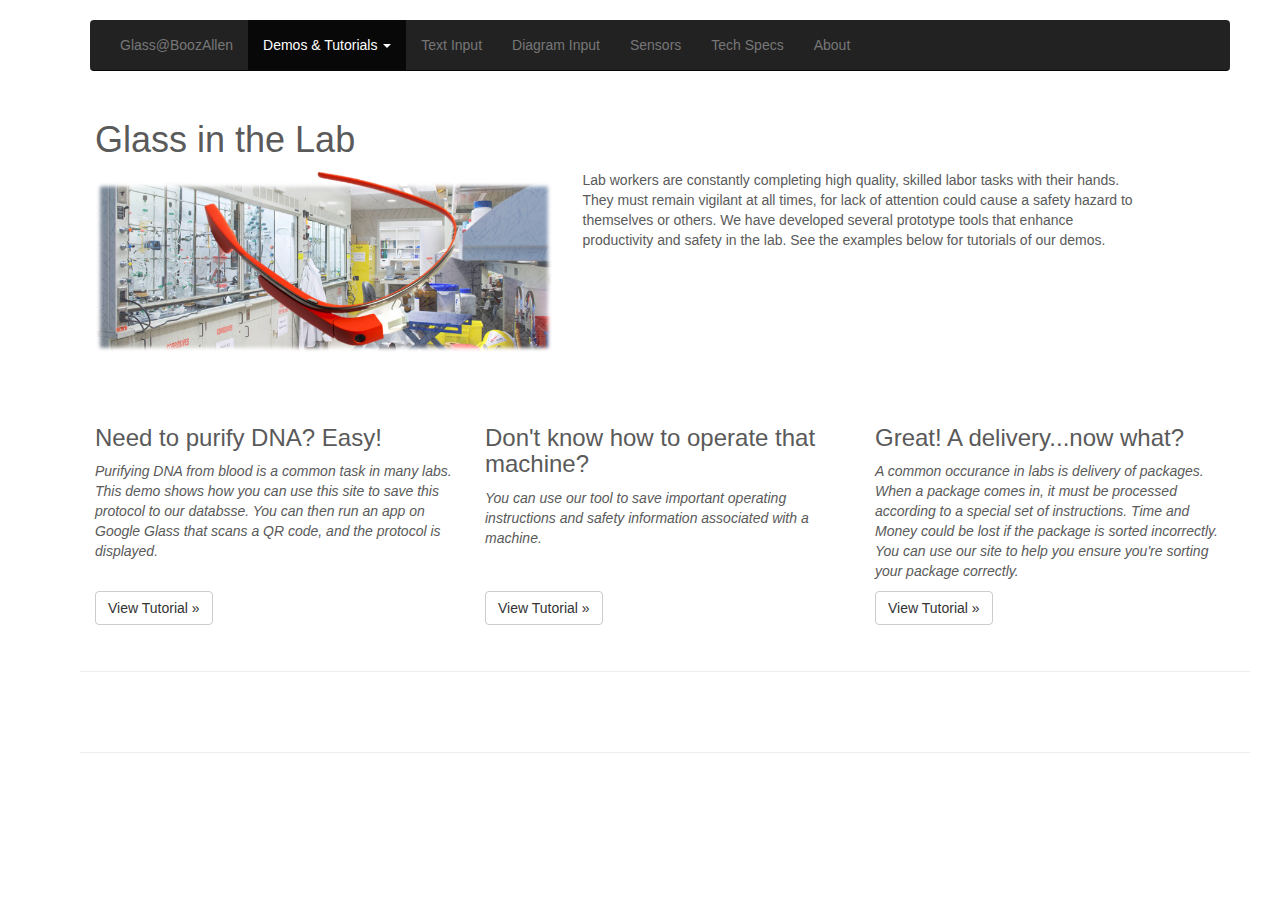
<file: labDemo.html>
<!DOCTYPE html>
<html lang="en">
<head>
  <meta charset="utf-8">
  <meta http-equiv="X-UA-Compatible" content="IE=edge">
  <meta name="viewport" content="width=device-width, initial-scale=1">
  <meta name="description" content="">
  <meta name="author" content="">
  <link rel="icon" href="favicon.ico">

  <title>Glass@BAH</title>

  <!-- Bootstrap core CSS -->
  <link href="bootstrap/css/bootstrap.min.css" rel="stylesheet">

  <!-- Custom styles for this template -->
  <link href="css/carousel.css" rel="stylesheet">
  <link href="css/labDemo.css" rel="stylesheet">
  <script src="http://ajax.googleapis.com/ajax/libs/jquery/1.11.1/jquery.min.js"></script>
  <script type="text/javascript" src="js/header.js"></script>
</head>

<script type="text/javascript">

$(document).ready(function() {

  document.getElementById("demos").classList.add("active");
});



$(function() {
 $("#tutorial1").hide();
 $("#tutorial2").hide();
 $("#tutorial3").hide();
});


function tutorial1() {
  $("#tutorial1").show();
  $("#tutorial2").hide();
  $("#tutorial3").hide();
  $("body, html").animate({ 
    scrollTop: $("#tutorial1").offset().top 
  }, 600);
}

function tutorial2() {

 $("#tutorial1").hide();
 $("#tutorial2").show();
 $("#tutorial3").hide();
 $("body, html").animate({ 
  scrollTop: $("#tutorial2").offset().top 
}, 600);
}

function tutorial3() {

  $("#tutorial1").hide();
  $("#tutorial2").hide();
  $("#tutorial3").show();
  $("body, html").animate({ 
    scrollTop: $("#tutorial3").offset().top 
  }, 600);
}




</script>


<body>
 <div class="navbar-wrapper"></div>
 <div class="container">
  <h1>Glass in the Lab</h1>
  <div class="row">
    <div class="col-md-5">
      <img src="images/lab_banner.png" class="img-rounded" width="100%">
    </div>
    <div class="col-md-6">


      <p>Lab workers are constantly completing high quality, skilled labor tasks with their hands. They must remain vigilant at all times, for lack of attention could cause a safety hazard to themselves or others. We have developed several prototype tools that enhance productivity and safety in the lab. See the examples below for tutorials of our demos.</p>
    </div>
  </div>
</div>

<br><br>


<div class="container">

  <div class="row">
    <div class="col-md-4">

      <h3>Need to purify DNA? Easy!</h3>
      <p><i>Purifying DNA from blood is a common task in many labs. This demo shows how you can use this site to save this protocol to our databsse. You can then run an app on Google Glass that scans a QR code, and the protocol is displayed. </i></p>

    </div>
    <div class="col-md-4">
      <h3>Don't know how to operate that machine?</h3>
      <p><i>You can use our tool to save important operating instructions and safety information associated with a machine.</i> </p>

    </div>
    <div class="col-md-4">
      <h3>Great! A delivery...now what?</h3>
      <p><i>A common occurance in labs is delivery of packages. When a package comes in, it must be processed according to a special set of instructions. Time and Money could be lost if the package is sorted incorrectly. You can use our site to help you ensure you're sorting your package correctly. </i></p>

    </div>
  </div>

  <div class="row">
   <div class="col-md-4">
     <p><a class="btn btn-default" onclick="tutorial1()" role="button">View Tutorial &raquo;</a></p>
   </div>
   <div class="col-md-4">
     <p><a class="btn btn-default" onclick="tutorial2()" role="button">View Tutorial &raquo;</a></p>
   </div>
   <div class="col-md-4">
     <p><a class="btn btn-default" onclick="tutorial3()" role="button">View Tutorial &raquo;</a></p>
     </div
   </div>


   <hr class="featurette-divider">
   <div id="tutorial1"> 
     <hr class="featurette-divider"> 
     <h1> Demo of Instructions Entry Tool</h1>
     <p>
      The protocol we'll be using in this example is the <a href="http://www.qiagen.com/products/catalog/sample-technologies/dna-sample-technologies/genomic-dna/qiaamp-dna-mini-kit" target="_blank"> DNA Purification from Blood or Body Fluids (Spin Protocol)</a>, provided to us by Sean Courtney.
    </p> 

    <br>

    <div class="container">
      <div class="row">
        <div class="col-xs-12">
          <ol class="list-group">
            <li class="list-group-item">
              <p> Go to <a href="basicInput.html" target="_blank">this page</a>, which is where you'll enter the protocol into our system.
              </p>
            </li>
            <li class="list-group-item">
              <p>Enter the title,  DNA Purification from Blood or Body Fluids. The image trigger is the image that Glass will associate with this protocol. This image can be a QR code or a regular image. Select QR code.</p>
            </li>
            <li class="list-group-item">
              <p>Copy and paste the protocol text below into the text box area. Each step must begin with a number, and there must be a newline between steps. To display timers, follow the format <code>{timer: name,  seconds} </code></p>
              <div class="protocolText">
                1. Preparation of previously unused Reagents. Add 1.2 ml protease solvent into vial of lyophilized protease (store at +4). Add appropriate amount of 96-100% EtOH to Buffers AW1 and AW2 (store at room temp).<br>
                2. Pipet 20 ul Protease into bottom of a 1.5 ml tube.<br>
                3. Add 200 ul sample to the tube.<br>
                4. Add 200 ul Buffer AL to the sample. Mix by pulse-vortexing for 15 s. {timer: pulse-vortexing, 15}<br>
                5. Incubate at 56°C for 10 min. {timer: incubate, 600}<br>
                6. Briefly centrifuge tube to remove drops from the inside of the lid.<br>
                7. Add 200 ul EtOH (96-100%) to the sample, and mix again by pulse-vortexing for 15 s. {timer: pulse-vortexing, 15} After mixing, briefly centrifuge tube to remove drops from inside of the lid. <br>
                8. Carefully apply the mixture from Step 7 to the QIAamp Mini spin column (in a 2 ml collection tube) without wetting the rim. Close the cap and spin at 6k x g for 1 min.  {timer: spin, 60} <br>
                9. Place the spin column in a clean 2 ml collection tube and discard the tube containing the filtrate. <br>
                10. Carefully open spin column and add 500 ul Buffer AW1 w/o wetting rim. Close and spin at 6k x g for 1 min.  {timer: spin, 60} <br>
                11. Place the spin column in a clean 2 ml collection tube and discard the tube containing the filtrate. <br>
                12. Carefully open spin column and add 500 ul Buffer AW2 w/o wetting rim. Close and spin at full speed (20k x g) for 1 min.  {timer: spin, 60} <br>
                13. Place the spin column in a clean 2 ml collection tube and discard the tube containing the filtrate. Spin again at full speed (20k x g) for 3 min.  {timer: spin, 180} <br>
                14. Place the spin column in a clean 1.5 ml microcentrifuge tube and discard the tube containing the filtrate. <br>
                15. Carefully open and add 200 ul Buffer AE, incubate at room temp for 1 min, and then spin down at 6k x g for 1 min.  {timer: spin, 60} <br>
                16. DNA extraction complete.
              </div>
              <li class="list-group-item">
          
                    <p>You can associate images or diagrams with steps in the protocol. Remember that Glass has a small screen, with a resolution of 640x360 pixels. Try to divide larger images into smaller ones that fit this aspect ratio before loading them to Glass. For this protocol, we'll use this image on step 12: </p>
                    <img src="images/step12Image.png" width="300">
                    
                    <p> To associate a certain step number with an image, just click the <code> Add Image </code> button, enter the step number, and select the image using the <code> Choose File </code> button.
                    </li>
                    <li class="list-group-item">
                      <p>Your protocol should now be ready, click <code> Submit </code> to save it to our database. </p>
                    </li>
                    <li class="list-group-item">
                      <p>You will then see the QR code you can use to pull up this protocol with Google Glass. Click the <code> Download Image </code> link to download and save it to your computer. You can print this, laminate it, and tape it to your work station. Now grab your Google Glass, don your safety gear, and head to the lab! </p>
                      <img src="images/submissionSuccess.png" width="300">
                    </li>
                    <li class="list-group-item">
                           <div class="alert alert-info" role="alert">Ensure that your Glass is connected to the internet before continuing.</div>         
                      <p>Put Glass on and ensure it's awake. On the Glass homescreen, say "ok glass", then "My Scan". This will launch the scanning activity, and you will see what Glass sees in the screen. Now look at the qr code you downloaded. It will be recognized instantly, and Glass will chime cheerfully. </p>

                      </li>
                      <li class="list-group-item">
                        <p>You'll then momentarily see a "Loading..." screen, while Glass downloads the data from the database. Soon, the first step in the protocol will be displayed. Proceed to the next step by looking right, go back by looking left..<p>
                          <div class="row">
                           <div class="col-md-4">
                            <img src="images/onGlass1.png" height="200" width="330">
                            <br> <figcaption>
                            Step 1 as displayed by Glass</figcaption>
                          </div>
                          <div class="col-md-4">
                            <img src="images/onGlass2.png" height="200" width="330">
                            <br>
                            A diagram displayed by Glass 
                          </div>
                          <div class="col-md-4">
                            <img src="images/onGlass3.png" height="200" width="330">
                            <br>
                            A timer popup message displayed by Glass.
                          </div>
                        </div> 
                      </li>
                      <li class="list-group-item">
                        <p>That's it! You can now create another protocol easily by following the same steps above.
                        </li>

                      </li>
                    </li>
                  </ol>
                </div>
              </div>
            </div>

          </div> <!-- end of tutorial 2-->

          <div id="tutorial2"> 
           <hr class="featurette-divider">
           <h1>Saving Safety Information</h1>
           <p>
            This tutorial demonstrates how you can use the text information tool to save safety information for the PCR (DNA amplifier) machine common in many labs. We'll be using as reference the safety information provided <a href="http://www.uvm.edu/~esf/pcr_safety.pdf"  target="_blank">here</a>.
          </p> 
          <div class="container">
            <div class="row">
              <div class="col-xs-12">
                <ol class="list-group">
                  <li class="list-group-item">
                    <p> Go to <a href="basicInput.html" target="_blank">this page</a>, which is where you'll enter the information into our system.
                    </p>
                  </li>
                  <li class="list-group-item">
                    <p>Enter a title for this information, such as "PCR Safety Information". The image trigger is the image that Glass will associate with this protocol. Select QR code, which is what you'll later print out and tape to the machine.</p>
                  </li>
                  <li class="list-group-item">
                    <p>Copy and paste the following series of operating instructions and safety information into the text input. </code></p>
                    <div class="protocolText">
                     1. Acrylamide/Acetamide: No skin contact is permitted. Wear gloves while handling acrylamide materials. <br>
                     2. Butanol: No skin contact is allowed. Use gloves made of butyl, viton, or teflon for prolonged exposure (8+hrs) or neoprene for 4hr exposures.<br>
                     3. Chloroform: Chloroform is used in DNA extractions. Sometimes the extractions use equal parts phenol and chloroform. If so, ensure that the requirements for phenol are also met. All procedures should be conducted inside a chemical fume hood, gloves should be worn. <br>
                     4. Phenol: Phenol can cause severe burns to the skin, thus no skin contact is allowed. Glove material should be made of viton or saranex for 8hr exposures and butyl, neoprene, or teflon for 4hr exposures. Eye goggles/face shield should also be worn.<br>
                   </div>
                   <li class="list-group-item">
                    <p>Your information should now be ready, click <code> Submit </code> to save it to our database. </p>
                  </li>
                  <li class="list-group-item">
                    <p>You will then see the QR code you can use to pull up this protocol with Google Glass. Click the <code> Download Image </code> link to download and save it to your computer. You can print this, laminate it, and tape it to the PCR machine. Now grab your Google Glass, and head to the lab! </p>
                    <img src="images/submissionSuccess.png" width="300">
                  </li>
                  <li class="list-group-item">
                       <div class="alert alert-info" role="alert">Ensure that your Glass is connected to the internet before continuing.</div>  
                    <p>Put Glass on and ensure it's awake. On the Glass homescreen, say "ok glass", then "My Scan". This will launch the scanning activity, and you will see what Glass sees in the screen. Now look at the QR code you downloaded. It will be recognized instantly, and Glass will chime cheerfully. 
                    </li>
                    <li class="list-group-item">
                      <p>You'll then momentarily see a "Loading..." screen, while Glass downloads the data from the database. Soon, the first piece of safety information will be displayed. Continue to the next piece by rotating your head right, or tapping Glass.<p>
                        <div class="row">
                         <div class="col-md-6">
                          <img src="images/safetyInfo2.png" height="200" width="358">
                          <br> 
                        </div>
                        <div class="col-md-6">
                          <img src="images/safetyInfo1.png" height="200" width="370">
                          <br>
                          s
                        </div>
                      </div> 
                    </li>
                    <li class="list-group-item">
                      <p>That's it! This demonstrates how any set of information can be saved and displayed to Glass, not just instructions.
                      </li>

                    </li>
                  </li>
                </ol>
              </div>
            </div>
          </div>
        </div>

        <div id="tutorial3">
         <hr class="featurette-divider">
         <h1> Demo of Diagram Input Tool </h1>
         <p>
          This tutorial demonstrates the diagram input tool to enter a decision structure for display on Glass. The decision tree we'll be using in this example is a standard decision making tree for laboratory accessioning and inventory, provided to us by Yusra Ahmad.
        </p> 

        <div class="container">
          <div class="row">
            <div class="col-xs-12">
              <ol class="list-group">
                <li class="list-group-item">
                  <p> Go to <a href="diagramInput.html" target="_blank">this page</a>, which is where you'll enter the diagram.</p>
                </li>
                <li class="list-group-item">
                  <p>Enter the title, Delivery Decision Tree. The image trigger is the image that Glass will associate with this protocol. Let's use a picture of a package to trigger these instructions. Select <code> package </code> from the dropdown. The dropdown contains a list of pre-loaded images that Glass can recognize. Go to the "technical documentation" page to learn how you can upload your own, custom, images"</p>
                </li>
                <li class="list-group-item"> The instructions for laboratory accessioning and inventory are provided below, for reference.
                  <div class="protocolText">
                    1. Package free of damage?
                    <ul>
                      <li> No - Reject! report to manufacturer and fill out the necessary documentation ( refer to necessary form)</li>
                      <li> Yes- continue</li>
                    </ul>
                    2. Product received matches the product ordered?
                    <ul><li>Yes - continue
                      <li>No - Reject! report to manufacturer and complete necessary forms</li></ul>
                      3. The product lot # and expiration date matches the packing slip information (and expiration within a reasonable time frame)?
                      <ul><li>Yes- continue
                        <li>No - Reject! report to manufacturer and record on ordering document</li></ul>
                        4. Was the product shipped under appropriate conditions?
                        <ul><li>Yes - continue
                          <li>No - Reject! document and report the discrepancies and complete necessary form</li></ul>
                          5. Have the storage requirements for the product been verified?
                          <ul><li>Yes - continue
                            <li>No - Reject! document and report the discrepancies and complete necessary form</li></ul>
                            6. Have the quality control testing requirement for the product been verified?
                            <ul><li>Yes - continue
                              <li>No - Reject! document and report the discrepancies and complete necessary form</li></ul>
                              7. Does the certificate of analysis match the specifications?
                              <ul><li>Yes- continue
                                <li>No- Reject! document and report the discrepancies and complete necessary form</li></ul>
                                8. Any final discrepancies?
                                <ul><li>Yes- Report the inventory and accessioning team members with completed documentation
                                  <li> No- Accept! stamp receive date and initials. Record the placement of item to the specific location and condition (temperature, safety cabinet, etc.).</li></ul>
                                </div>
                              </li>
                              <li class="list-group-item">
                                <p> You must input these instructions to our site in a format Glass will understand. We have built a graphical user interface to help you do that, which allows you to literally build a decision tree on the screen. Read the instructions on how to manipulate the diagram, then create a diagram similar to the following:
                                </p>
                                <img src="images/labDiagram.png" width="100%">
                              </li>
                              <li class="list-group-item">
                                <p> Once your diagram is complete, click the <code> Submit </code> button to save it to our database.
                                </p>

                              </li>
                              <li class="list-group-item">
                                <p>You will then see the package image code you can use to pull up this protocol with on Google Glass. Click the <code> Download Image </code> link to download and save it to your computer. You can print this, laminate it, and tape it to the area where you receive packages. Or tape it to a binder you use in the lab. Now grab your Google Glass, and head to that package! </p>
                                <img src="images/packageSuccess.png" width="300">
                              </li>

                              <li class="list-group-item">
                                   <div class="alert alert-info" role="alert">Ensure that your Glass is connected to the internet before continuing.</div>  
                                <p>Put Glass on and ensure it's awake. On the Glass homescreen, say "ok glass", then "My Scan". This will launch the scanner activity, and you will see what Glass sees in the screen. Now look at the QR code you downloaded. It will be recognized instantly, and Glass will chime cheerfully. 
                                </li>
                                <li class="list-group-item">
                                  <p>You'll then momentarily see a "Loading..." screen, while Glass downloads the data from the database. Soon, the first step in the protocol will be displayed. To respond with a yes to the question, nod your head yes. To respond no, shake your head no. If you've added a timer to a step, that timer will be displayed in a pop-up text box, as seen below. This will occur even if you've moved past the step that launched the timer. If you've added an image, that image will appear on a screen after the text for that step.<p>
                                    <div class="row">
                                     <div class="col-md-4">
                                      <img src="images/package1.png" height="200" width="330">
                                      <br> <figcaption>
                                      First question on Glass</figcaption>
                                    </div>
                                    <div class="col-md-4">
                                      <img src="images/package2.png" height="200" width="330">
                                      <br>
                                      Glass automatically adjusts text height 
                                    </div>
                                    <div class="col-md-4">
                                      <img src="images/package3.png" height="200" width="330">
                                      <br>
                                      Woohoo! You can accept that package.
                                    </div>

                                  </div> 
                                </li>
                                <li class="list-group-item">
                                  <p>That's it! You can load up another diagram easily by following the same steps above. New QR codes will be automatically generated for each diagram you create.
                                  </li>

                                </ol>
                              </div>
                            </div>
                          </div>



                        </div> <!-- end of tutorial 3 -->



                        <hr>

                      </div>




                      <script src="bootstrap/js/bootstrap.min.js"></script>
                    </body>
                    </html>
</file>
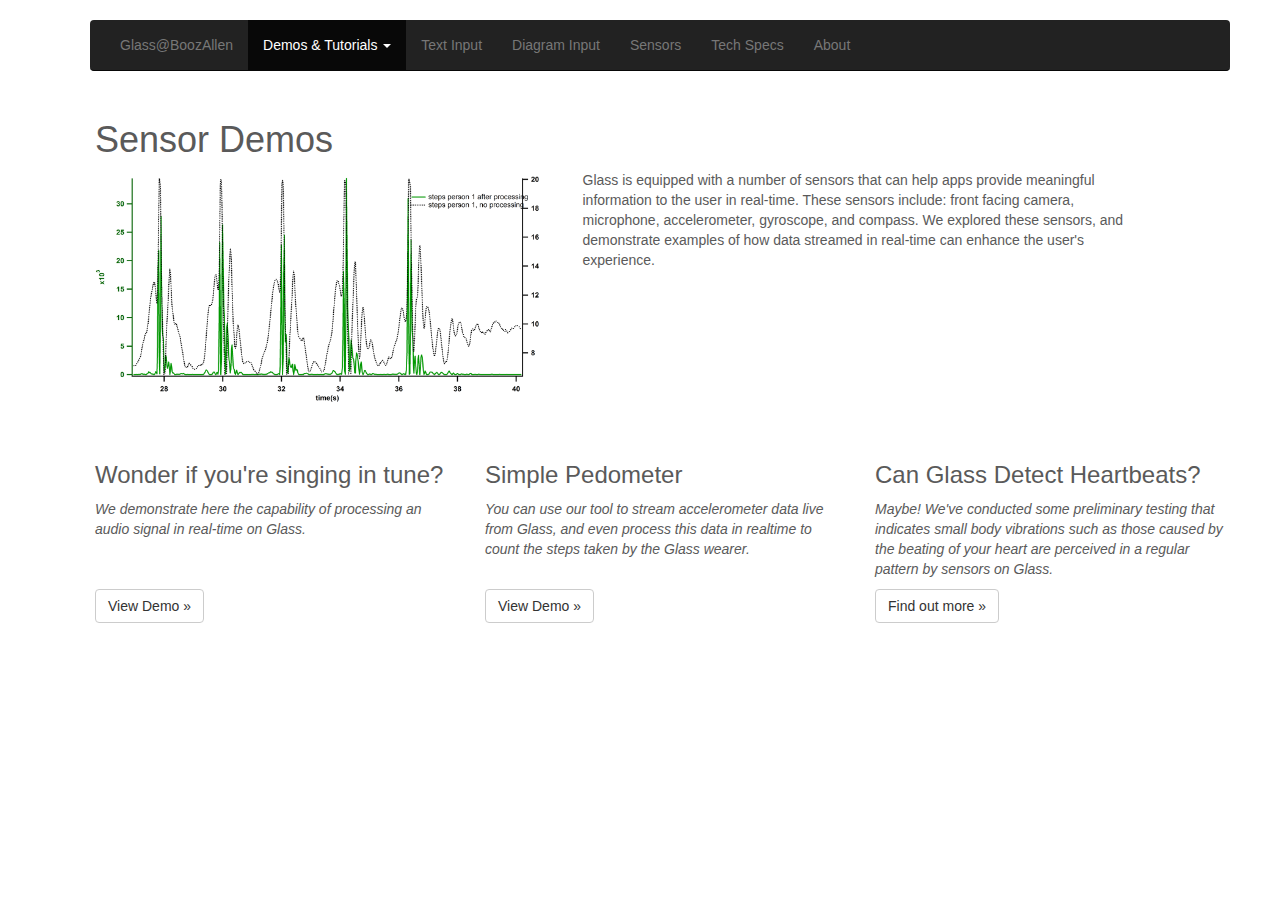
<file: sensorDemos.html>
<!DOCTYPE html>
<html lang="en">
<head>
  <meta charset="utf-8">
  <meta http-equiv="X-UA-Compatible" content="IE=edge">
  <meta name="viewport" content="width=device-width, initial-scale=1">
  <meta name="description" content="">
  <meta name="author" content="">
  <link rel="icon" href="favicon.ico">

  <title>Glass@BAH</title>

  <!-- Bootstrap core CSS -->
  <link href="bootstrap/css/bootstrap.min.css" rel="stylesheet">

  <!-- Custom styles for this template -->
  <link href="css/carousel.css" rel="stylesheet">
  <link href="css/labDemo.css" rel="stylesheet">
  <script src="http://ajax.googleapis.com/ajax/libs/jquery/1.11.1/jquery.min.js"></script>
  <script type="text/javascript" src="js/header.js"></script>
</head>

<script type="text/javascript">

$(document).ready(function() {

  document.getElementById("demos").classList.add("active");
});



$(function() {
 $("#tutorial1").hide();
 $("#tutorial2").hide();
 $("#tutorial3").hide();
});


function tutorial1() {
  $("#tutorial1").show();
  $("#tutorial2").hide();
  $("#tutorial3").hide();
  $("body, html").animate({ 
    scrollTop: $("#tutorial1").offset().top 
  }, 600);
}

function tutorial2() {

 $("#tutorial1").hide();
 $("#tutorial2").show();
 $("#tutorial3").hide();
 $("body, html").animate({ 
  scrollTop: $("#tutorial2").offset().top 
}, 600);
}

function tutorial3() {

  $("#tutorial1").hide();
  $("#tutorial2").hide();
  $("#tutorial3").show();
  $("body, html").animate({ 
    scrollTop: $("#tutorial3").offset().top 
  }, 600);
}




</script>

<body>
 <div class="navbar-wrapper"></div>
 <div class="container">
  <h1>Sensor Demos</h1>
  <div class="row">
    <div class="col-md-5">
      <img src="images/dataProcessingPic.png" class="img-rounded" width="100%">
    </div>
    <div class="col-md-6">
      <p>Glass is equipped with a number of sensors that can help apps provide meaningful information to the user in real-time. These sensors include: front facing camera, microphone, accelerometer, gyroscope, and compass. We explored these sensors, and demonstrate examples of how data streamed in real-time can enhance the user's experience.</p>
    </div>
  </div>
</div>

<br><br>


<div class="container">

  <div class="row">
    <div class="col-md-4">

      <h3>Wonder if you're singing in tune?</h3>
      <p><i>We demonstrate here the capability of processing an audio signal in real-time on Glass.</i></p>

    </div>
    <div class="col-md-4">
      <h3>Simple Pedometer</h3>
      <p><i>You can use our tool to stream accelerometer data live from Glass, and even process this data in realtime to count the steps taken by the Glass wearer. </i> </p>
    </div>

    <div class="col-md-4">
      <h3>Can Glass Detect Heartbeats?</h3>
      <p><i> Maybe! We've conducted some preliminary testing that indicates small body vibrations such as those caused by the beating of your heart are perceived in a regular pattern by sensors on Glass.</i></p>

    </div>
  </div>

  <div class="row">
   <div class="col-md-4">
     <p><a class="btn btn-default" onclick="tutorial1()" role="button">View Demo &raquo;</a></p>
   </div>
   <div class="col-md-4">
     <p><a class="btn btn-default" href='sensors.html' role="button">View Demo &raquo;</a></p>
   </div>
   <div class="col-md-4">
     <p><a class="btn btn-default" onclick="tutorial3()" role="button">Find out more &raquo;</a></p>
   </div>
 </div>
</div>

<div id="tutorial1"> 
 <hr class="featurette-divider">
 <h1> Tuner Demo</h1>
 <br>
 <div class="container">
  <div class="row">
    <div class="col-xs-12">
      <ol class="list-group">
        <li class="list-group-item">
          <p> Open the <code>Tuner</code> app on Glass</p>
        </li>
        <li class="list-group-item">
          <p>Sing or play a pitch. This online <a href="http://www.seventhstring.com/tuningfork/tuningfork.html"  target="_blank">Tuning Fork</a> is also a good place to play specific pitches to test the app.</p>
        </li>
        <li class="list-group-item">
          <p> Glass processes the audio through its microhpone in real-time.</p>
          <h4> Display Components</h4>
          <img src="images/tuner.png"  width="300"> 
          <ul> 
            <li>Histogram: The audio signal is processed using an FFT, and the resulting histogram of frequencies is shown on the screen. </li>
            <li>Frequency: We then extract the fundamental frequency, displayed to the right of the histogram. </li>
            <li>Note: We then match this frequency to the closest "note" (tuned to A=440), and display it at the top right, including the octave. </li>
            <li>Sharp or Flat: The distance the recorded frequency is from the theoretical frequency of this matched note is indicated below, "-" for flat, "+" for sharp. </li>
            <li>Half Circle: Intonation is also displayed visually in the half circle to the left, the arm pointed up is perfectly in tune, to the left is flat and to the right is sharp.</li>
          </ul>

        </li>
      </ol>
    </div>
    <p>This app demonstrates the capability of processing a signal in real-time on Glass, and displaying meaningful information to the user. The app is not refined, for example certain pitches will not be recognized and the intonation might be innacurate. However, our goal was to create a demonstration of a capability, not a product. We hope you'll be inspired by the capability you see here, and think about what else is possible.</p>

  </div>
</div>
<hr class="featurette-divider">
<hr class="featurette-divider">
</div>
<!-- end of tutorial 1-->

<div id="tutorial2"> 
 <hr class="featurette-divider">
 <h1> Demo of Saving Information for a Machine</h1>
 <p>This tutorial demonstrates how you can use the text information tool to save safety information for the PCR (DNA amplifier) machine common in many labs. We'll be using as reference the safety information provided <a href="http://www.uvm.edu/~esf/pcr_safety.pdf"  target="_blank">here</a>.
 </p> 
 <div class="container">
  <div class="row">
    <div class="col-xs-12">
      <ol class="list-group">
        <li class="list-group-item">
          <p> Go to <a href="basicInput.html" target="_blank">this page</a>, which is where you'll enter the information into our system.
          </p>
        </li>
        <li class="list-group-item">
          <p>Enter a title for this information, such as "PCR Safety Information". The image trigger is the image that Glass will associate with this protocol. Select qr code, which is what you'll later print out and tape to the machine.</p>
        </li>
        <li class="list-group-item">
          <p>Copy and paste the following series of operating instructions and safety information into the text input. </code></p>
          <div class="protocolText">
           1. Acrylamide/Acetamide: No skin contact is permitted. Wear gloves whil handling acrylamide materials. <br>
           2. Butanol: No skin contact is allowed. Use gloves made of butyl, viton, or teglon for prolonged exposure (8+hrs) or neoprene for 4hr exposures.<br>
           3. Chloroform: Chlorogorm is used in DNA extractions. Sometimes the extractions use equal parts phenol and chloroform. If so, ensure tha tthe requirements for phenol are also met. All procedures should be conducted inside a chamical fume hood, gloves should be worn. <br>
           4. Phenol: Phenol can cuase severe burns to the skin, thus no skin contact is allowed. Glove material should be made of viton or saranex for 8hr exposures and butyl, neoprene, or teflon for 4hr exposures. Eye goggles/face shield should also be worn.<br>
         </div>
         <li class="list-group-item">
          <p>Your information should now be ready, click <code> Submit </code> to save it to our database. </p>
        </li>
        <li class="list-group-item">
          <p>You will then see the QR code you can use to pull up this protocol with Google Glass. Click the <code> Download Image </code> link to download and save it to your computer. You can print this, laminate it, and tape it to the PCR machine. Now grab your Google Glass, and head to the lab! </p>
          <img src="images/submissionSuccess.png" width="300">
        </li>
        <li class="list-group-item">
          <p>Put Glass on and ensure it's awake. On the Glass homescreen, say "ok glass", then "My Scan". This will launch the camera activity, and you will see what Glass sees in the screen. Now look at the qr code you downloaded. It will be recognized instantly, and Glass will chime cheerfully. 
          </li>
          <li class="list-group-item">
            <p>You'll then momentarily see a "Loading..." screen, while Glass downloads the data from the database. Soon, the first piece of safety information will be displayed. Continue to the next piece by rotating your head right, or tapping Glass.<p>
              <div class="row">
               <div class="col-md-6">
                <img src="images/safetyInfo2.png" height="200" width="358">
                <br> 
              </div>
              <div class="col-md-6">
                <img src="images/safetyInfo1.png" height="200" width="370">
                <br>
                s
              </div>
            </div> 
          </li>
          <li class="list-group-item">
            <p>That's it! This demonstrates how any set of information can be saved and displayed to Glass, not just instructions.
            </li>

          </ol>
        </div>
      </div>
    </div>



  </div>

  <div id="tutorial3">
     <hr class="featurette-divider">
    <p> Please <a href="about">contact us</a> for details </p>
  </div>




                <script src="bootstrap/js/bootstrap.min.js"></script>
              </body>
              </html>
</file>
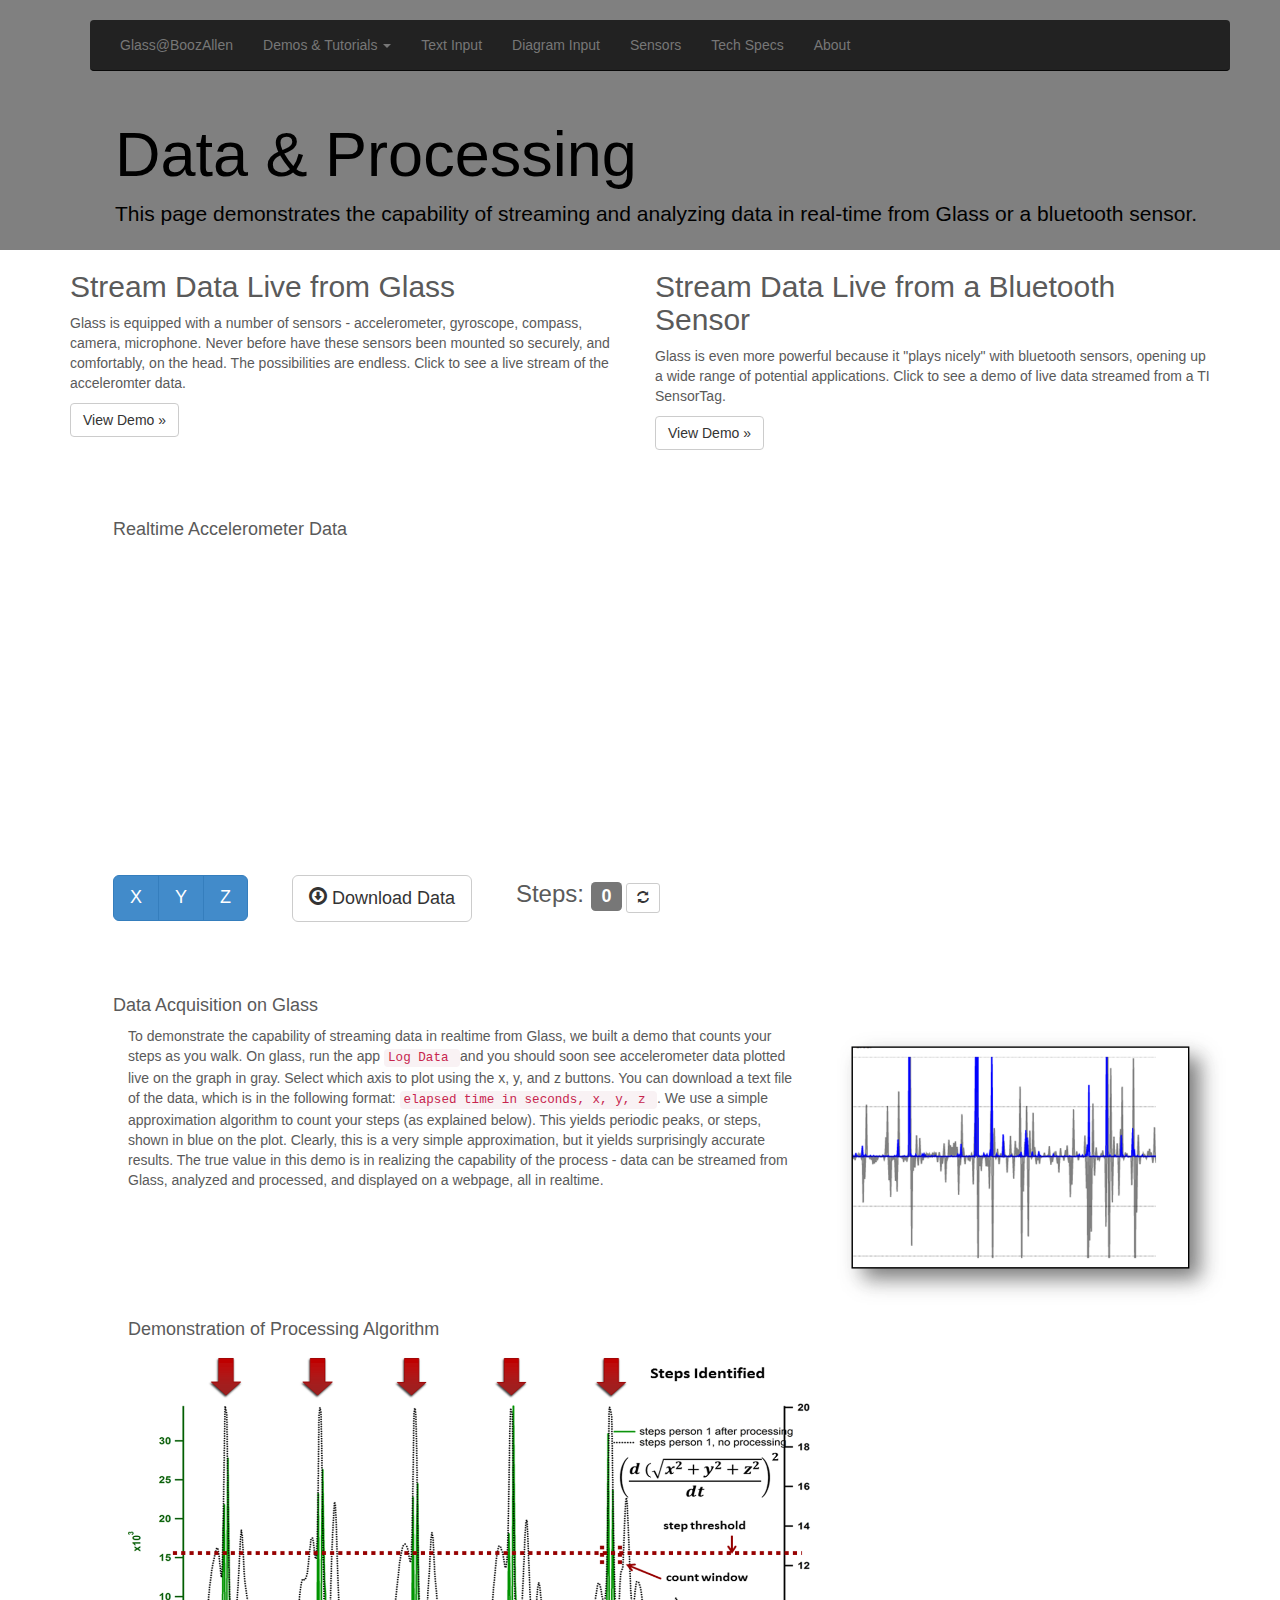
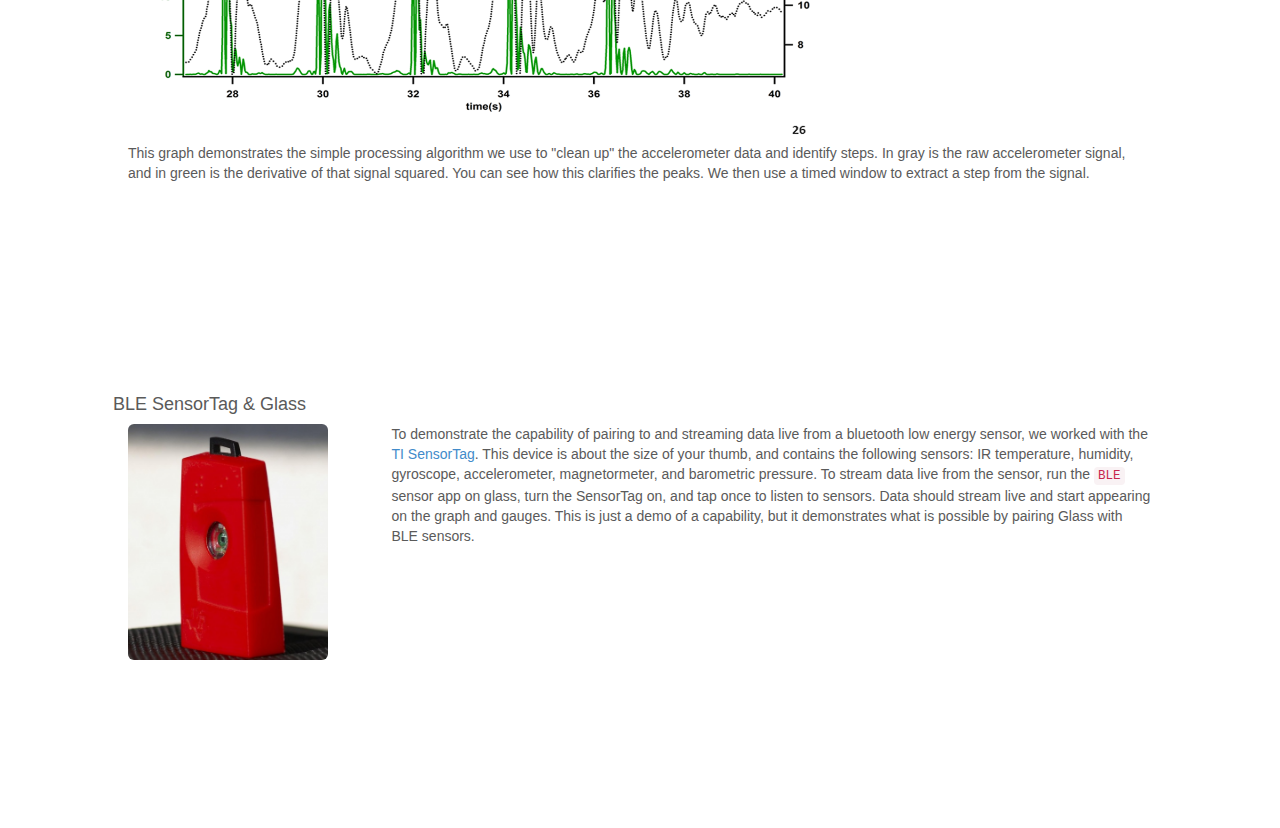
<file: sensors.html>
<!DOCTYPE html>
<html lang="en">
<head>
  <meta charset="utf-8">
  <meta http-equiv="X-UA-Compatible" content="IE=edge">
  <meta name="viewport" content="width=device-width, initial-scale=1">
  <meta name="description" content="">
  <meta name="author" content="">
  <link rel="icon" href="favicon.ico">

  <title>Glass@BoozAllen</title>



  <!-- Bootstrap core CSS -->
  <link href="bootstrap/css/bootstrap.min.css" rel="stylesheet">
  <script type='text/javascript' src='js/thermometer.js'></script>
  <script type="text/javascript" src="https://www.google.com/jsapi?autoload={'modules':[{'name':'visualization','version':'1','packages':['gauge']}]}"></script>
  <script type='text/javascript' src='https://cdn.firebase.com/js/client/1.0.17/firebase.js'></script>
  <!-- Custom styles for this template -->
  <link href="css/carousel.css" rel="stylesheet">
  <link href="css/sensors.css" rel="stylesheet">
  <link href="css/graph.css" rel="stylesheet">
  <script type="text/javascript" src="https://ajax.googleapis.com/ajax/libs/jquery/1.7.2/jquery.min.js"></script>
  <script type="text/javascript" src="js/header.js"></script>

  <script src="js/d3.min.js"></script> 
  <script src="js/d3.layout.min.js"></script> 
  <script src="js/rickshaw.min.js"></script> 
  <script language="javascript" src="js/processing.js"></script>
  <script language="javascript" src="js/init.js"></script>
  <script language="javascript" src="js/dsp.js"></script>

  <script type="text/javascript">

  var dataToDownload = "";
  var cleanedData = [];
  var timex = [];
  var rawData = [];
  var rawDataList = [];
  var rickshawData = [];
  var stepData = [];
  var listeningTo = null;
  var graph;

  var numSteps = 0;
    // instantiate our graph!
    var accFBRef = new Firebase("https://labapp.firebaseio.com/accData");
    var tempFBRef = new Firebase("https://labapp.firebaseio.com/tempData");
    var humidityFBRef = new Firebase("https://labapp.firebaseio.com/humidityData");
    var previousTimeVal = 0;
    var previousAccVal = 0;
    var lastStepTime = 0;
    var onStep=0;
    function resetSteps() {
      numSteps =0;
      $("#steps").html(numSteps);
    }
    function feature1() {
      $(".feature1").show();
      $(".feature1Text").show();
      $(".feature2").hide();
      $("#feature3").hide();
      $("body, html").animate({ 
        scrollTop: $("#graphs").offset().top 
      }, 600);

    }

    function feature2() {
      $(".feature1Text").hide();
      $(".feature2").show();

      $("body, html").animate({ 
        scrollTop: $("#graphs").offset().top 
      }, 600);


        // $("#feature3").hide();
      }

      function feature3() {

        $(".feature1").hide();
        $(".feature2").hide();
        $("#feature3").show();
      }

      var guageChart;
      var options;
      var guageData;
      var g;
      $(document).ready(function() {

        document.getElementById("sensors").classList.add("active");

        google.load("visualization", "1", {packages:["gauge"]});

        guageData = google.visualization.arrayToDataTable([
          ['Label', 'Value'],
          ['Humidity', 100]
          ]);

        options = {
          width: 400, height: 120,
          redFrom: 75, redTo: 100,
          yellowFrom:25, yellowTo: 75,
          greenFrom:0, greenTo: 25,
          minorTicks: 5
        };

        guageChart = new google.visualization.Gauge(document.getElementById('humidityGauge'));

        guageChart.draw(guageData, options);

        var w = document.getElementById('demo').width;
        var h = document.getElementById('demo').height;

        g = new ThermometerGuage(document.getElementById('demo'), {
          w: w,
          h: h,
          color: {
            label: 'black',
            tickLabel: 'black'
          },
          centerTicks: false,
          majorTicks: 3,
          minorTicks: 4,
          max: 100,
          min:0,
          scaleTickLabelText: 1.5,
          scaleLabelText: 1.4,
          scaleTickWidth: 1.0,
          unitsLabel: " F"
        });
    //var f = document.getElementById("fillTo").value;

    //g.setValue(f);

    $("#feature1").show();
    $(".feature2").hide();
    $("#feature3").hide();

    showGraph(1);
    accFBRef.on('child_added', function(snapshot) {

      if (listeningTo != null){
        updateGraph(snapshot, listeningTo);
      }
    });


    humidityFBRef.on('value', function(snapshot) {
      var num = Math.round(snapshot.val()*10)/10;
      if (snapshot.val() != null) {
       guageData.setValue(0, 1, num);
       guageChart.draw(guageData, options);
     }
   });


    tempFBRef.on('value', function(snapshot) {
      tempInC = snapshot.val();
      tempInF = tempInC * (9/5) + 32
      g.setValue(tempInF);


    });

    function magnitude(x,y,z) {
      return Math.sqrt(Math.pow(x,2)+Math.pow(y,2)+Math.pow(z,2));
    }



    function updateGraph(snapshot, listeningTo){

      var val=false;
      dataToDownload += snapshot.val() + "%0D%0A";
      var vals = snapshot.val().split(',');


      var mag = magnitude(parseFloat(vals[0]),parseFloat(vals[1]),parseFloat(vals[2]));
             dif =  Math.pow( mag - parseFloat(previousAccVal)  ,2) * 10 ; /// ( parseFloat(vals[0]) - parseFloat(previousTimeVal) ) ,2)

rickshawData.push({x:parseFloat(vals[0]), y:parseFloat(vals[listeningTo])});
if (dif > 2){
  if ((vals[0]-lastStepTime) > 0.5 ) {
                  //alert("step");
                  lastStepTime = vals[0];
                  numSteps+=1;
                  $("#steps").html(numSteps);
                   //stepData.push({x:parseFloat(vals[0]), y:parseFloat(dif)});
                   val = true;
                 }
               }

               cleanedData.push(dif);
               timex.push(vals[0]);
               stepData.push({x:parseFloat(vals[0]), y:3});
               if (parseFloat(dif)< 0) {
                alert("WHAT?");
              }
              if ((vals[0]-onStep) > 0.1 ){

                var data = {two: dif};
                graph.series.addData(data);


                var data2 = {one: parseFloat(vals[listeningTo])};
                graph.series.addData(data2);
                graph.render();
                onStep = vals[0];
                rawDataList.push(parseFloat(vals[listeningTo]));
                rawData.push({x:parseFloat(vals[0]), y:parseFloat(vals[listeningTo])});
              }
              previousTimeVal = vals[0];
              previousAccVal = mag;

           //}

         }
       });

function showGraph(axis) {
  generateGraph();
  listeningTo = axis;
  
}


function removeGraph() {
  $('#chart_container').html(
    '<div id="y_axis"></div><div id="chart"></div>'
    );

  accFBRef.remove();
}

function generateGraph() {
 removeGraph();


 graph = new Rickshaw.Graph( {
  element: document.getElementById("chart"),
  width: 600,
  height: 300,
  renderer: 'line',
  min:'-10',
  max:'10',
  interpolation: 'linear',
  series: new Rickshaw.Series.FixedDuration([ { color:'grey', name: 'one' },{name:'two', color:'blue'} ], undefined, {
    timeInterval: 1,
    maxDataPoints: 500
  }) 
});


 var y_ticks = new Rickshaw.Graph.Axis.Y( {
  graph: graph,
  orientation: 'left',
  tickFormat: Rickshaw.Fixtures.Number.formatKMBT,
  element: document.getElementById('y_axis')
} );
 graph.render();

}

function downloadData() {
         // window.location.reload(true);
         // generateGraph();

         downloadURI("data:," + dataToDownload, "data.txt");


         function downloadURI(uri, name) {
          var link = document.createElement("a");
          link.download = name;
          link.href = uri;
          link.click();
        }

      }

      function fftData() {
       var fft = new FFT(256, 44100);
       alert(rawDataList.slice(0,255).length);
       fft.forward(rawDataList.slice(0,256));
       var datah = [];
       alert(fft.spectrum[0]);
       for (var i=0; i<256; i++) {
           // alert();
           
           //data.push({x:parseFloat(i), y:parseFloat(i) });
           if (fft.spectrum[i] != undefined) {
            datah.push({x:parseFloat(i), y:parseFloat(fft.spectrum[i]) });
          }
        }

        

        var graph2 = new Rickshaw.Graph( {
          element: document.querySelector("#chart2"), 
          width: 500, 
          height: 200, 
          rendered:'line',
          series: [{
            color: 'steelblue',
            data: datah
          }]
        });

        graph2.render();

      }
          //cleanedData.length);



/*
var time = new Rickshaw.Fixtures.Time();
var seconds = time.unit('second');

var xAxis = new Rickshaw.Graph.Axis.Time({
    graph: graph,
    timeUnit: seconds
});

xAxis.render();
*/         
//graph.renderer.dotSize = 2;




</script>




</head>

<body>

 <div class="navbar-wrapper"></div>

 <div class="jumbotron">
  <div class="container">
    <h1> Data & Processing  </h1>
    <p>This page demonstrates the capability of streaming and analyzing data in real-time from Glass or a bluetooth sensor.</p>
            <!--  <p><a class="btn btn-primary btn-lg" onclick="downloadData()" role="button">Download Data &raquo;</a></p>
            <p><a class="btn btn-primary btn-lg" onclick="fftData()" role="button">FFT Data &raquo;</a></p> -->
          </div>
        </div>

    <div class="bodyText">    
        <div class="container">

          <div class="row">
            <div class="col-md-6">
              <h2>Stream Data Live from Glass</h2>
              <p>Glass is equipped with a number of sensors - accelerometer, gyroscope, compass, camera, microphone. Never before have these sensors been mounted so securely, and comfortably, on the head. The possibilities are endless. Click to see a live stream of the acceleromter data.</p>
              <p><a class="btn btn-default" onclick="feature1()" role="button">View Demo &raquo;</a></p>
            </div>
            <div class="col-md-6">
              <h2>Stream Data Live from a Bluetooth Sensor</h2>
              <p>Glass is even more powerful because it "plays nicely" with bluetooth sensors, opening up a wide range of potential applications. Click to see a demo of live data streamed from a TI SensorTag. </p>
              <p><a class="btn btn-default" onclick="feature2()" role="button">View Demo &raquo;</a></p>
            </div>

          </div>

        </div>




        <div class="graphs" id = "graphs">
         <div class="row">
          <h4>Realtime Accelerometer Data</h4>
          <div class="col-md-9">
            <div id="chart_container"></div>
          </div>

          <div class="col-md-3 feature2">

            <div id="gauges">
              <div id="humidityGauge" style="width: 400px; height: 120px;"></div>
              <canvas id="demo" height="200" width="200"></canvas><div style="clear:both"></div>
            </div>
          </div>
        </div>
        <div class="row">
          <div class="control">

            <div class="btn-group btn-group-lg buttons">
              <button type="button" id="xbutton" class="btn btn btn-primary" onclick=showGraph(1)>X</button>
              <button type="button" class="btn btn btn-primary" onclick=showGraph(2)>Y</button>
              <button type="button" class="btn btn btn-primary" onclick=showGraph(3)>Z</button>
            </div>
            <span class="downloadDataButton">
              <button type="button" class="btn btn-default btn-lg" onclick=downloadData()> <span class="glyphicon glyphicon-download"></span> Download Data</button>
            </span>
            <h3>Steps: <span id="steps" class="label label-default">0</span></h3> <button type="button" id="reset" class="btn btn-default btn-sm" onclick=resetSteps()> <span class="glyphicon glyphicon-refresh"></span></button>
          </div>
        </div>

      </div>


      <div  class="feature1Text" id="infoText">
        <div class="row">
          <h4>Data Acquisition on Glass</h4>

          <div class="col-md-8">
            <p> To demonstrate the capability of streaming data in realtime from Glass, we built a demo that counts your steps as you walk. On glass, run the app <code> Log Data </code> and you should soon see accelerometer data plotted live on the graph in gray. Select which axis to plot using the x, y, and z buttons. You can download a text file of the data, which is in the following format: <code> elapsed time in seconds, x, y, z </code>. We use a simple approximation algorithm to count your steps (as explained below). This yields periodic peaks, or steps, shown in blue on the plot. Clearly, this is a very simple approximation, but it yields surprisingly accurate results. The true value in this demo is in realizing the capability of the process - data can be streamed from Glass, analyzed and processed, and displayed on a webpage, all in realtime.</p>
          </div>
          <div class="col-md-4">
            <img src="images/dataplot.png" width="400px" class="img-rounded">
          </div>
        </div>
        <h4>Demonstration of Processing Algorithm</h4>
        <img src="images/pedometer.png" width="700px" class="img-rounded">
        <p> This graph demonstrates the simple processing algorithm we use to "clean up" the accelerometer data and identify steps. In gray is the raw accelerometer signal, and in green is the derivative of that signal squared. You can see how this clarifies the peaks. We then use a timed window to extract a step from the signal.</p>


      </div>




      
      <div  class="feature2" id="infoText">
        <div class="row">
          <h4>BLE SensorTag & Glass</h4>
          <div class="col-md-3">
            <img src="images/sensorTag.jpg" width="200px" class="img-rounded">
          </div>
          <div class="col-md-9">
            <p> To demonstrate the capability of pairing to and streaming data live from a bluetooth low energy sensor, we worked with the <a href="http://www.ti.com/ww/en/wireless_connectivity/sensortag/index.shtml?DCMP=sensortag&HQS=sensortag-bn"  target="_blank">TI SensorTag</a>. This device is about the size of your thumb, and contains the following sensors: IR temperature, humidity, gyroscope, accelerometer, magnetormeter, and barometric pressure. To stream data live from the sensor, run the <code>BLE</code> sensor app on glass, turn the SensorTag on, and tap once to listen to sensors. Data should stream live and start appearing on the graph and gauges. This is just a demo of a capability, but it demonstrates what is possible by pairing Glass with BLE sensors.</p>
          </div>
        </div>

      </div>
    </div>
      <script src="bootstrap/js/bootstrap.min.js"></script>

    </body>
    </html>
</file>
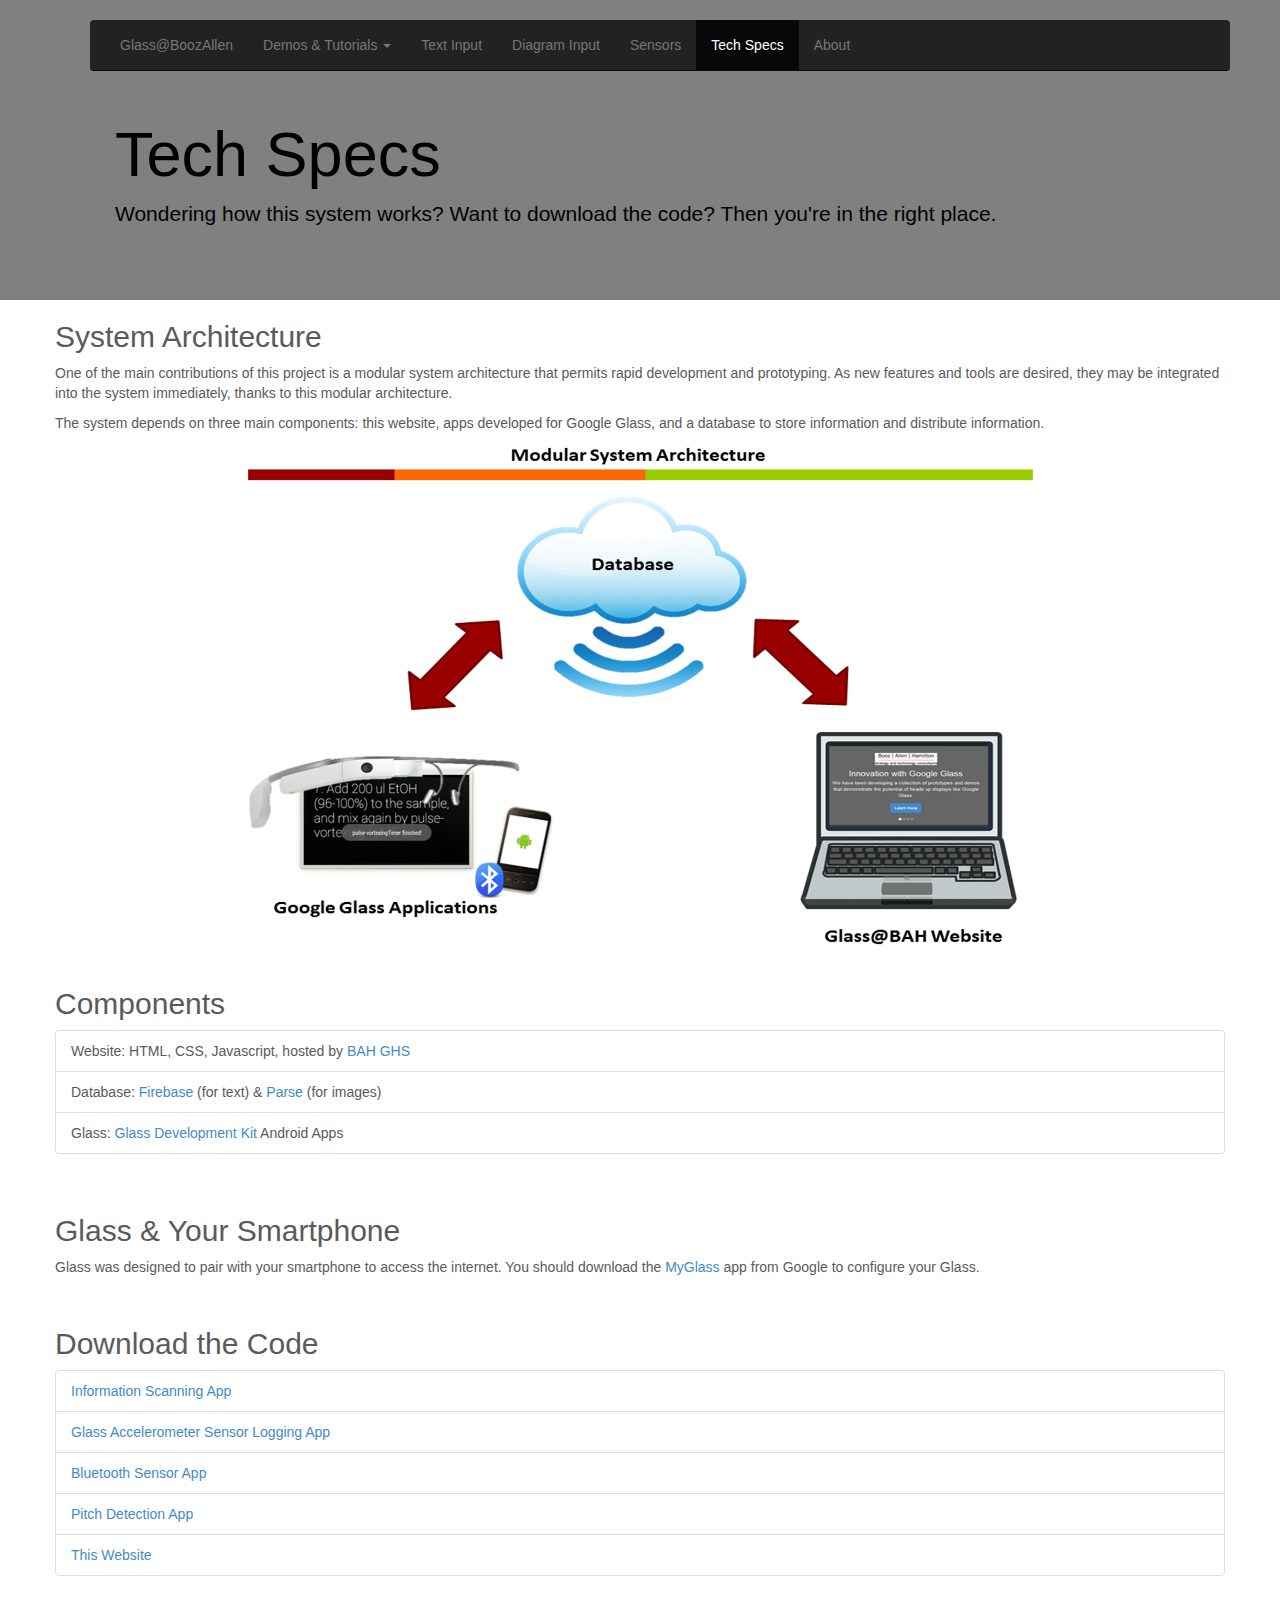
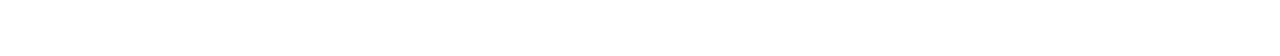
<file: techSpecs.html>
<!DOCTYPE html>
<html lang="en">
<head>
  <meta charset="utf-8">
  <meta http-equiv="X-UA-Compatible" content="IE=edge">
  <meta name="viewport" content="width=device-width, initial-scale=1">
  <meta name="description" content="">
  <meta name="author" content="">
  <link rel="icon" href="favicon.ico">

  <title>Glass@BoozAllen</title>

  <!-- Bootstrap core CSS -->
  <link href="bootstrap/css/bootstrap.min.css" rel="stylesheet">

  <!-- Custom styles for this template -->
  <link href="css/techSpecs.css" rel="stylesheet">
  <link href="css/carousel.css" rel="stylesheet">
  <script type="text/javascript" src="https://ajax.googleapis.com/ajax/libs/jquery/1.7.2/jquery.min.js"></script>
  <script type="text/javascript" src="js/header.js"></script>


  <script type="text/javascript">
  $(document).ready(function() {
    document.getElementById("specs").classList.add("active");
  });
  </script>


</head>

<body>
 <div class="navbar-wrapper"></div>


 <div class="jumbotron whiteColor">
  <div class="container">
    <h1>Tech Specs</h1>
    <p>Wondering how this system works? Want to download the code? Then you're in the right place.</p>
  </div>
</div>



<div class="container">

  <div class="row"> <h2>System Architecture</h2>

    <p>
      One of the main contributions of this project is a modular system architecture that permits rapid development and prototyping. As new features and tools are desired, they may be integrated into the system immediately, thanks to this modular architecture.
    </p>
    <p> The system depends on three main components: this website, apps developed for Google Glass, and a database to store information and distribute information. 


     <img src="images/systemDiagram.png" class="imghere" width=70% alt="..." class="img-rounded">

     <h2>Components</h2>
     <ul class="list-group">
      <li class="list-group-item">Website: HTML, CSS, Javascript, hosted by <a href="https://ghs.bah.com/" target="_blank">BAH GHS</a></li>
      <li class="list-group-item">Database: <a href="https://www.firebase.com/" target="_blank">Firebase</a> (for text) & <a href="https://www.parse.com/" target="_blank">Parse</a> (for images)</li>
      <li class="list-group-item">Glass: <a href="https://developers.google.com/glass/develop/index" target="_blank">Glass Development Kit</a> Android Apps</li>
    </ul>
    <br>
    <h2>Glass & Your Smartphone</h2>
    <p>
      Glass was designed to pair with your smartphone to access the internet. You should download the <a href="http://www.google.com/glass/help/myglass/app" target="_blank">MyGlass</a> app from Google to configure your Glass.
    </p>
    <br>
    <h2>Download the Code</h2>
    <ul class="list-group">
      <li class="list-group-item"><a href="https://github.com/bhadley/glassscanner" target="_blank">Information Scanning App</a></li>
      <li class="list-group-item"><a href="https://github.com/bhadley/GlassSensors" target="_blank">Glass Accelerometer Sensor Logging App</a></li>
      <li class="list-group-item"><a href="https://github.com/bhadley/glasssensortag" target="_blank">Bluetooth Sensor App</a></li>
      <li class="list-group-item"><a href="https://github.com/bhadley/glasstuner" target="_blank">Pitch Detection App</a></li>
      <li class="list-group-item"><a href="https://github.com/bhadley/glassatboozallenwebsite" target="_blank">This Website</a></li>
    </ul>
    <br>
  </div>

</div>
</div>


<div class="footer"></div>
<script src="bootstrap/js/bootstrap.min.js"></script>
</body>
</html>
</file>
<file: css/carousel.css>
/* GLOBAL STYLES
-------------------------------------------------- */
/* Padding below the footer and lighter body text */

body {
  padding-bottom: 40px;
  color: #5a5a5a;

  /* ensure page is scrollable, so navbar doesn't jump around in one place the entire time */
}

html {
    overflow-y:scroll;
}


/* CUSTOMIZE THE NAVBAR
-------------- ------------------------------------ */

/* Special class on .container surrounding .navbar, used for positioning it into place. */
.navbar-wrapper {
  position: absolute;
  top: 0;
  right: 0;
  left: 0;
  z-index: 20;
}

/* Flip around the padding for proper display in narrow viewports */
.navbar-wrapper > .container {
  padding-right: 0;
  padding-left: 0;
}
.navbar-wrapper .navbar {
  padding-right: 15px;
  padding-left: 15px;
}
.navbar-wrapper .navbar .container {
  width: auto;
}


/* CUSTOMIZE THE CAROUSEL
-------------------------------------------------- */

/* Carousel base class */
.carousel {
  height: 450px;
  margin-bottom: 60px;
}
/* Since positioning the image, we need to help out the caption */
.carousel-caption {
  z-index: 10;
}

/* Declare heights because of positioning of img element */
.carousel .item {
  height: 450px;
  background-color: #6E6E6E;
}
.carousel-inner > .item > img {
  position: absolute;
  top: 0;
  left: 0;
  min-width: 100%;
  height: 450px;
}



/* MARKETING CONTENT
-------------------------------------------------- */

/* Center align the text within the three columns below the carousel */
.marketing .col-lg-4 {
  margin-bottom: 20px;
  text-align: center;
}
.marketing h2 {
  font-weight: normal;
}
.marketing .col-lg-4 p {
  margin-right: 10px;
  margin-left: 10px;
}


/* Featurettes
------------------------- */

.featurette-divider {
  margin: 80px 0; /* Space out the Bootstrap <hr> more */
}

/* Thin out the marketing headings */
.featurette-heading {
  font-weight: 300;
  line-height: 1;
  letter-spacing: -1px;
}



/* RESPONSIVE CSS
-------------------------------------------------- */

@media (min-width: 768px) {

  /* Navbar positioning foo */
  .navbar-wrapper {
    margin-top: 20px;
  }
  .navbar-wrapper .container {
    padding-right: 15px;
    padding-left: 15px;
  }
  .navbar-wrapper .navbar {
    padding-right: 0;
    padding-left: 0;
  }

  /* The navbar becomes detached from the top, so we round the corners */
  .navbar-wrapper .navbar {
    border-radius: 4px;
  }

  /* Bump up size of carousel content */
  .carousel-caption p {
    margin-bottom: 20px;
    font-size: 21px;
    line-height: 1.4;
  }

  .featurette-heading {
    font-size: 50px;
  }
}

@media (min-width: 992px) {
  .featurette-heading {
    margin-top: 120px;
  }
}
</file>
<file: css/index.css>
#info {
  text-align: center;

}

#introParagraph {
	width:40%;
	text-align: center;
	left:30%;
	position: relative;
}

h1, p {
	color:white;
}

#introP {
	color:black;
}

.blur{
  opacity:0.4;

}

.bah  {
   width:40%;
}



.col-md-4 {
     text-align: center;
}

.footer {
	padding-top:10px;	
	top: 100px;

  width: 100%;
  /* Set the fixed height of the footer here */

  background-color: #222222;
  position: relative;
}
</file>
<file: css/techSpecs.css>
#forDebugging {
	display:none;
}

.whiteColor {
	color:white;
}

.jumbotron {
    margin-bottom: 0px;
    top:0px;
    left:0px;
    background-position: 0% 0%;
    padding-top: 100px;
    padding-left: 100px;
    height: 300px;
    background-color:gray;
    color:black;

}
.imghere {
	 display: block;
    margin-left: auto;
    margin-right: auto 
}
</file>
<file: css/basicInput.css>
/* Move down content because we have a fixed navbar that is 50px tall */
body {
  padding-top: 100px;
  padding-bottom: 20px;
  padding-left: 50px;
}


#forDebugging {
	display:none;
}

#afterForm {
	padding-left: 100px;
}

a:hover {
  cursor:pointer;
 }
</file>
<file: css/demos.css>
#info{
	padding-left:50px;
	padding-top:50px;
}

#introParagraph {
    font-size: 14px;


}
</file>
<file: css/diagramInput.css>
/* Move down content because we have a fixed navbar that is 50px tall */
body {
  padding-top: 100px;
  padding-bottom: 20px;
  padding-left: 50px;

}


#forDebugging {
	visibility:hidden;
	display:none;
}
</file>
<file: css/labDemo.css>
/* Move down content because we have a fixed navbar that is 50px tall */
body {
  padding-top: 100px;
  padding-bottom: 20px;
  padding-left: 50px;

}

.list-group-item {
    display: list-item;
}

.protocolText {
	width:80%;
	padding-left:3%;
	font-family: "Times New Roman", Times, serif;
}
</file>
<file: css/sensors.css>
#forDebugging {
	display:none;
}

.jumbotron {
    margin-bottom: 0px;
    top:0px;
    left:0px;
    background-position: 0% 0%;
    padding-top: 100px;
    padding-left: 100px;
    height: 250px;
    background-color:gray;
    color:black;

}
button:focus {outline:0 !important;}
.downloadDataButton {
	padding-left:40px;
	padding-right:40px;
}

.graphs {
	padding-top:50px;
	padding-left:10%;
	display:inline-block;
	position:relative;
}

#humidityGauge {
	padding-left:40px;
}

#y_axis {
	position: absolute;
	top: 0;
	bottom: 0;
	width: 40px;
}

div, span, p, td {
	font-family: Arial, sans-serif;
}


#chart {
	display: inline-block;
	position: relative;
	left: 40px;
}

h3 {
    display: inline;
}

#legend {
	display: inline-block;
	position: relative;
	left: 8px;
}
#legend_container {
	position: absolute;
	right: 0;
	bottom: 26px;
	width: 0;
}
#chart_container {
	float: left;
	position: relative;
	padding-bottom:25px;
}

#infoText {
	padding-left:10%;
	padding-right:10%;
	padding-top:5%;
	padding-bottom:10%;
}

.featurette-divider {
  margin: 80px 0; /* Space out the Bootstrap <hr> more */
}

/* Thin out the marketing headings */
.featurette-heading {
  font-weight: 300;
  line-height: 1;
  letter-spacing: -1px;
}

.featurette {
	padding-left:100px;
}
</file>
<file: css/graph.css>
/* graph */

.rickshaw_graph {
	position: relative;
}
.rickshaw_graph svg {
	display: block;	
	overflow: hidden;
}

/* ticks */

.rickshaw_graph .x_tick {
	position: absolute;
	top: 0;
	bottom: 0;
	width: 0px;
	border-left: 1px dotted rgba(0, 0, 0, 0.2);
	pointer-events: none;
}
.rickshaw_graph .x_tick .title {
	position: absolute;
	font-size: 12px;
	font-family: Arial, sans-serif;
	opacity: 0.5;
	white-space: nowrap;
	margin-left: 3px;
	bottom: 1px;
}

/* annotations */

.rickshaw_annotation_timeline {
	height: 1px;
	border-top: 1px solid #e0e0e0;
	margin-top: 10px;
	position: relative;
}
.rickshaw_annotation_timeline .annotation {
	position: absolute;
	height: 6px;
	width: 6px;
	margin-left: -2px;
	top: -3px;
	border-radius: 5px;
	background-color: rgba(0, 0, 0, 0.25);
}
.rickshaw_graph .annotation_line {
	position: absolute;
	top: 0;
	bottom: -6px;
	width: 0px;
	border-left: 2px solid rgba(0, 0, 0, 0.3);
	display: none;
}
.rickshaw_graph .annotation_line.active {
	display: block;
}

.rickshaw_graph .annotation_range {
        background: rgba(0, 0, 0, 0.1);
        display: none;
        position: absolute;
        top: 0;
        bottom: -6px;
}
.rickshaw_graph .annotation_range.active {
        display: block;
}
.rickshaw_graph .annotation_range.active.offscreen {
        display: none;
}

.rickshaw_annotation_timeline .annotation .content {
	background: white;
	color: black;
	opacity: 0.9;
	padding: 5px 5px;
	box-shadow: 0 0 2px rgba(0, 0, 0, 0.8);
	border-radius: 3px;
	position: relative;
	z-index: 20;
	font-size: 12px;
	padding: 6px 8px 8px;
	top: 18px;
	left: -11px;
	width: 160px;
	display: none;
	cursor: pointer;
}
.rickshaw_annotation_timeline .annotation .content:before {
	content: "\25b2";
	position: absolute;
	top: -11px;
	color: white;
	text-shadow: 0 -1px 1px rgba(0, 0, 0, 0.8);
}
.rickshaw_annotation_timeline .annotation.active,
.rickshaw_annotation_timeline .annotation:hover {
	background-color: rgba(0, 0, 0, 0.8);
	cursor: none;
}
.rickshaw_annotation_timeline .annotation .content:hover {
	z-index: 50;
}
.rickshaw_annotation_timeline .annotation.active .content {
	display: block;
}
.rickshaw_annotation_timeline .annotation:hover .content {
	display: block;
	z-index: 50;
}
.rickshaw_graph .y_axis,
.rickshaw_graph  .x_axis_d3 {
	fill: none;
}
.rickshaw_graph .y_ticks .tick line,
.rickshaw_graph .x_ticks_d3 .tick {
	stroke: rgba(0, 0, 0, 0.16);
	stroke-width: 2px;
	shape-rendering: crisp-edges;
	pointer-events: none;
}
.rickshaw_graph .y_grid .tick,
.rickshaw_graph .x_grid_d3 .tick {
	z-index: -1;
	stroke: rgba(0, 0, 0, 0.60);
	stroke-width: 1px;
	stroke-dasharray: 1 1;
}
.rickshaw_graph .y_grid .tick[data-y-value="0"] {
	stroke-dasharray: 1 0;
}
.rickshaw_graph .y_grid path,
.rickshaw_graph .x_grid_d3 path  {
	fill: none;
	stroke: none;
}
.rickshaw_graph .y_ticks path,
.rickshaw_graph .x_ticks_d3 path {
	fill: none;
	stroke: #808080;
}
.rickshaw_graph .y_ticks text,
.rickshaw_graph .x_ticks_d3 text {
	opacity: 0.5;
	font-size: 12px;
	pointer-events: none;
}
.rickshaw_graph .x_tick.glow .title,
.rickshaw_graph .y_ticks.glow text {
	fill: black;
	color: black;
	text-shadow: 
		-1px 1px 0 rgba(255, 255, 255, 0.1),
		1px -1px 0 rgba(255, 255, 255, 0.1),
		1px 1px 0 rgba(255, 255, 255, 0.1),
		0px 1px 0 rgba(255, 255, 255, 0.1),
		0px -1px 0 rgba(255, 255, 255, 0.1),
		1px 0px 0 rgba(255, 255, 255, 0.1),
		-1px 0px 0 rgba(255, 255, 255, 0.1),
		-1px -1px 0 rgba(255, 255, 255, 0.1);
}
.rickshaw_graph .x_tick.inverse .title,
.rickshaw_graph .y_ticks.inverse text {
	fill: white;
	color: white;
	text-shadow: 
		-1px 1px 0 rgba(0, 0, 0, 0.8),
		1px -1px 0 rgba(0, 0, 0, 0.8),
		1px 1px 0 rgba(0, 0, 0, 0.8),
		0px 1px 0 rgba(0, 0, 0, 0.8),
		0px -1px 0 rgba(0, 0, 0, 0.8),
		1px 0px 0 rgba(0, 0, 0, 0.8),
		-1px 0px 0 rgba(0, 0, 0, 0.8),
		-1px -1px 0 rgba(0, 0, 0, 0.8);
}
</file>
